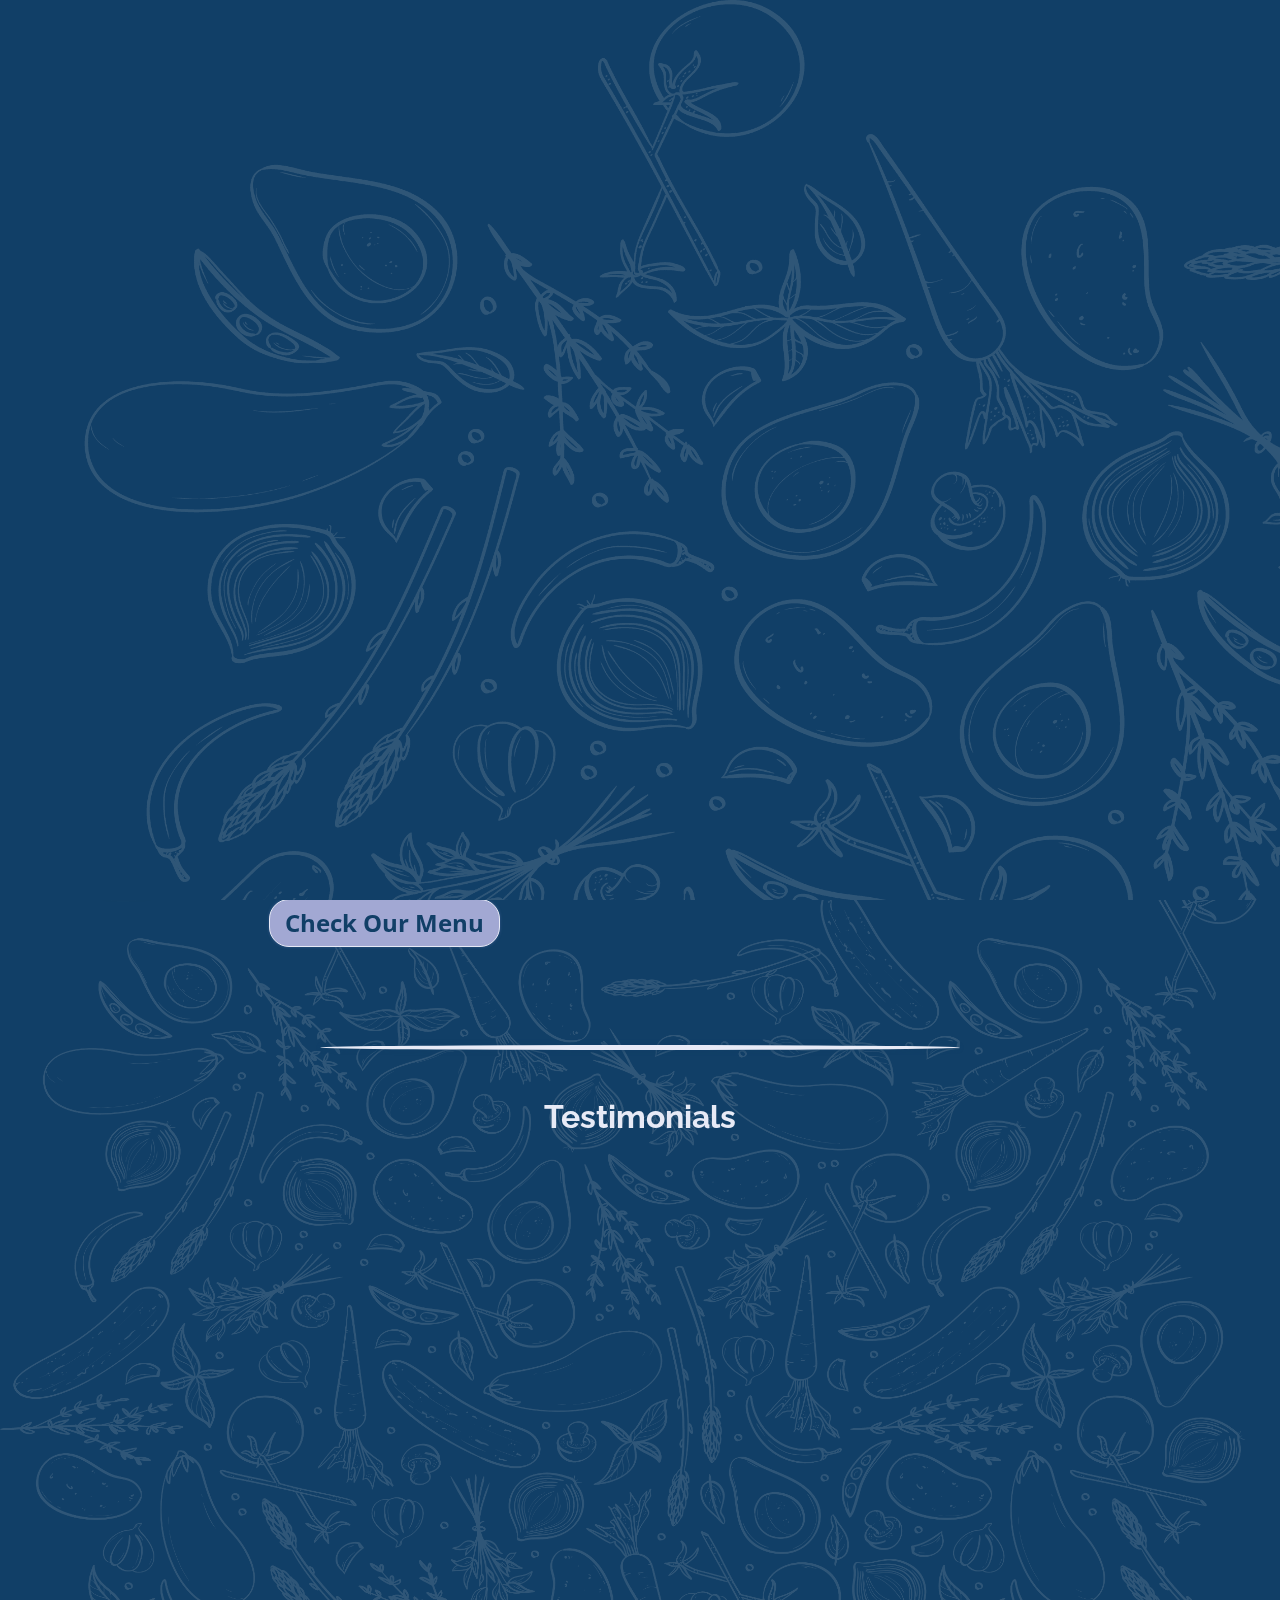
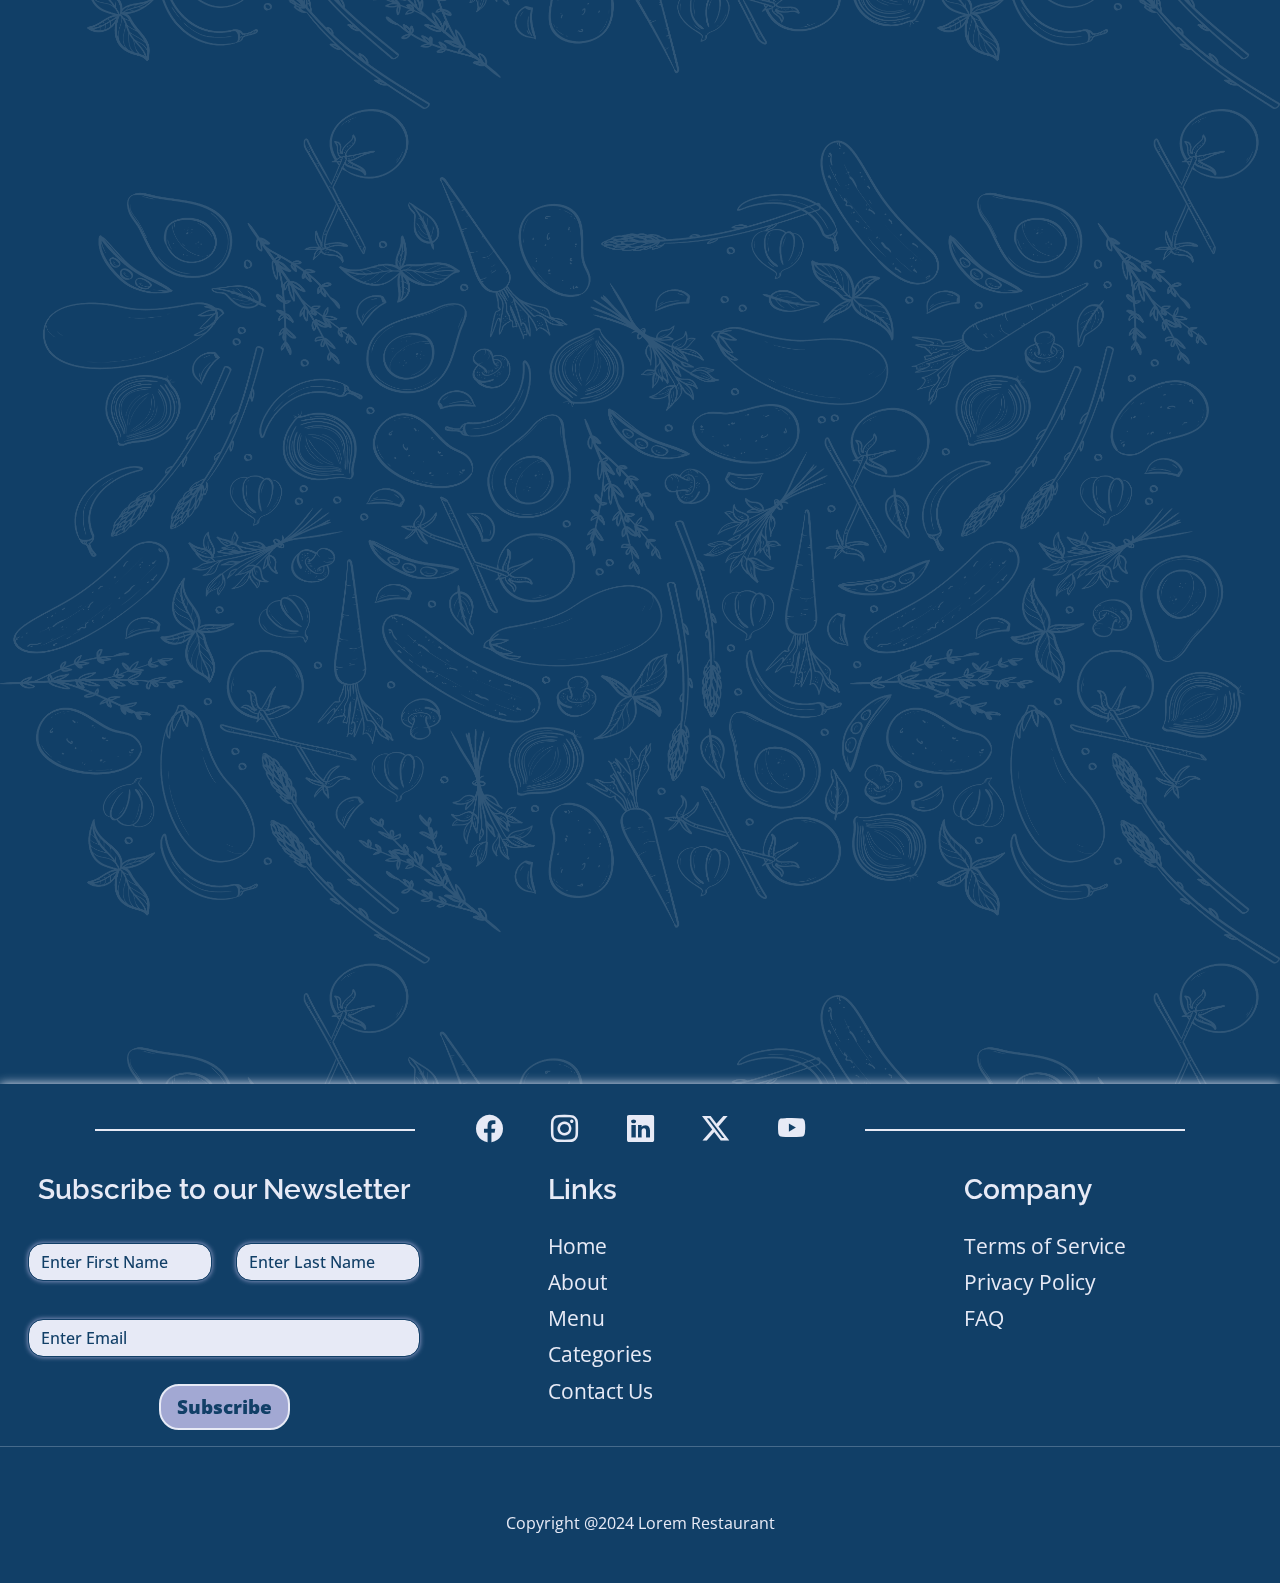
<file: index.html>
<!DOCTYPE html>
<html lang="en">
  <head>
    <meta charset="UTF-8" />
    <meta name="viewport" content="width=device-width, initial-scale=1.0" />
    <meta name="description" content="Explore our delicious menu and learn more about our restaurant's unique dining experience.">
    <link rel="icon" href="assets/img/restaurant_logo.png" type="image/x-icon">
    <title>Lorem Restaurant</title>
    <link rel="stylesheet" href="./assets/css/bootstrap.min.css" />
    <link rel="stylesheet" href="./assets/css/bootstrap-icons.min.css" />
    <link rel="stylesheet" href="./assets/css/styles.css" />
  </head>

</head>
<body class="homepage-body OpenSans-font" id="go-top">
  <div class="fullscreen-overlay" id="opening-animation">
    <svg id="logo" viewBox="0 0 500 100">
      <!-- L -->
      <path d="M10,10 L10,90 L50,90" />
      <!-- O -->
      <path d="M70,50 C70,25 90,10 110,10 C130,10 150,25 150,50 C150,75 130,90 110,90 C90,90 70,75 70,50 Z" />
      <!-- R -->
      <path d="M170,10 L170,90 M170,10 C195,10 220,25 220,45 C220,65 195,80 170,80 M220,80 L240,90" />
      <!-- E -->
      <path d="M260,10 L260,90 L300,90 M260,50 L290,50 M260,10 L300,10" />
      <!-- M -->
      <path d="M320,90 L320,10 L350,50 L380,10 L380,90" />
      <!-- Decorative flourish -->
      <path d="M400,80 Q410,70 420,80 T440,80" />
    </svg>
  </div>
    <header>
      <nav class="navbar navbar-expand-md fixed-top Raleway-font">
        <img src="assets/img/restaurant_logo.png" alt="" class="logo" />
        <div class="toggle-nav-mob">
          <i class="bi bi-list"></i>
        </div>
        <div class="container-fluid nav-mobile">
          <div class="offset-md-5 col-md-7 col-12">
            <ul class="navbar-nav justify-content-around">
              <li class="nav-item">
                <a class="nav-link" href="#go-top">HOME</a>
              </li>
              <li class="nav-item">
                <a class="nav-link" href="about.html">ABOUT</a>
              </li>
              <li class="nav-item">
                <div class="dropdown">
                  <a class="dropdown-toggle nav-link" data-bs-toggle="dropdown">
                    MENU <span class="bi-caret-down-fill"></span>
                  </a>
                  <ul class="dropdown-menu justify-content-center">
                    <li>
                      <a class="dropdown-item" href="menu-products.html">All Products</a>
                    </li>
                    <li>
                      <a class="dropdown-item" href="menu-categories.html">Categories</a>
                    </li>
                  </ul>
                </div>
              </li>
              <li class="nav-item">
                <a class="nav-link" href="contact.html">CONTACT</a>
              </li>
            </ul>
          </div>
          <button id="theme-toggle" class="d-block"></button>
        </div>
      </nav>
    </header>

    <div id="scene">
      <div data-depth="0.08" class="parallax-img-1">
        <img src="assets/img/tomato.png" alt="" />
      </div>
      <div data-depth="0.1" class="parallax-img-2">
        <img src="assets/img/kebab.png" alt="" />
      </div>
    </div>

    <div class="container-fluid">
      <div class="row home-row pb-3 pb-md-5">
        <div class="col-12 col-lg-6">
          <h1 class="main-section-header d-block text-center Raleway-font">
            Welcome to Lorem Restaurant.
          </h1>
          <p class="main-section-desc lead">
            Indulge in an unforgettable dining experience where elegance meets culinary artistry.
            Our sophisticated ambiance, paired with a meticulously curated menu, invites you to
            savor exquisite flavors and beautifully presented dishes. Each meal is crafted with the
            finest ingredients, ensuring a memorable journey for your palate. Join us for an evening
            of refinement and delight, where every detail is designed to elevate your dining
            experience.
          </p>
          <button class="check-menu mx-auto d-block my-4">
            <a href="menu-products.html">Check Our Menu</a>
          </button>
        </div>
        <div class="col-12 col-lg-6 banner-img-wp d-flex align-items-center">
          <img src="assets/img/koshary.jpg" alt="" class="banner-img d-block my-auto" />
        </div>
      </div>

      <div class="row">
        <h2 class="d-block text-center Raleway-font fw-bold my-5">Testimonials</h2>
        <div class="col-12 col-lg-6 col-xxl-4 testimonial-container">
          <div class="testimonial-card m-auto">
            <div class="testimonial-up p-1">
              <div>
                <img src="assets/img/testimonial2.jpg" alt="" />
              </div>
              <div class="my-auto">
                <i class="bi bi-star-fill"></i>
                <i class="bi bi-star-fill"></i>
                <i class="bi bi-star-fill"></i>
                <i class="bi bi-star-half"></i>
                <i class="bi bi-star"></i>
              </div>
            </div>
            <div class="testimonial-paragraph">
              <h3>John Doe</h3>
              <p>
                The food was good, but I felt the service could be more attentive. Overall, a
                pleasant experience, but there's room for improvement.
              </p>
            </div>
          </div>
        </div>
        <div class="col-12 col-lg-6 col-xxl-4 testimonial-container">
          <div class="testimonial-card m-auto">
            <div class="testimonial-up">
              <div>
                <img src="assets/img/testimonial3.jpg" alt="" />
              </div>
              <div class="my-auto">
                <i class="bi bi-star-fill"></i>
                <i class="bi bi-star-fill"></i>
                <i class="bi bi-star-fill"></i>
                <i class="bi bi-star-fill"></i>
                <i class="bi bi-star"></i>
              </div>
            </div>
            <div class="testimonial-paragraph">
              <h3>David Richards</h3>
              <p>
                I really enjoyed my meal! The flavors were vibrant, and the atmosphere was cozy.
                Just a bit more variety on the menu would make it perfect.
              </p>
            </div>
          </div>
        </div>
        <div class="col-12 col-lg-6 col-xxl-4 testimonial-container">
          <div class="testimonial-card m-auto">
            <div class="testimonial-up">
              <div>
                <img src="assets/img/testimonall.avif" alt="" />
              </div>
              <div class="my-auto">
                <i class="bi bi-star-fill"></i>
                <i class="bi bi-star-fill"></i>
                <i class="bi bi-star-fill"></i>
                <i class="bi bi-star-half"></i>
                <i class="bi bi-star"></i>
              </div>
            </div>
            <div class="testimonial-paragraph">
              <h3>Sarah Wilson</h3>
              <p>
                Enjoyed the meal overall, but a couple of dishes were underwhelming. With a bit more
                consistency, it could be fantastic!
              </p>
            </div>
          </div>
        </div>
        <div class="col-12 col-lg-6 col-xxl-4 testimonial-container">
          <div class="testimonial-card m-auto">
            <div class="testimonial-up">
              <div>
                <img src="assets/img/testimonialll.avif" alt="" />
              </div>
              <div class="my-auto">
                <i class="bi bi-star-fill"></i>
                <i class="bi bi-star-fill"></i>
                <i class="bi bi-star-fill"></i>
                <i class="bi bi-star-fill"></i>
                <i class="bi bi-star-fill"></i>
              </div>
            </div>
            <div class="testimonial-paragraph">
              <h3>Daniel Brown</h3>
              <p>
                An unforgettable dining experience! Everything from the food to the service was
                perfect. I can't recommend this place highly enough!
              </p>
            </div>
          </div>
        </div>
        <div class="col-12 col-lg-6 col-xxl-4 testimonial-container">
          <div class="testimonial-card m-auto">
            <div class="testimonial-up">
              <div>
                <img src="assets/img/testimonial6.jpg" alt="" />
              </div>
              <div class="my-auto">
                <i class="bi bi-star-fill"></i>
                <i class="bi bi-star-fill"></i>
                <i class="bi bi-star-fill"></i>
                <i class="bi bi-star-fill"></i>
                <i class="bi bi-star-half"></i>
              </div>
            </div>
            <div class="testimonial-paragraph">
              <h3>Emily Taylor</h3>
              <p>
                An exceptional meal! The attention to detail in each dish was impressive, and the
                staff made us feel right at home.
              </p>
            </div>
          </div>
        </div>
        <div class="col-12 col-lg-6 col-xxl-4 testimonial-container">
          <div class="testimonial-card m-auto">
            <div class="testimonial-up">
              <div>
                <img src="assets/img/testimonial7.jpg" alt="" />
              </div>
              <div class="my-auto">
                <i class="bi bi-star-fill"></i>
                <i class="bi bi-star-fill"></i>
                <i class="bi bi-star-fill"></i>
                <i class="bi bi-star-fill"></i>
                <i class="bi bi-star"></i>
              </div>
            </div>
            <div class="testimonial-paragraph">
              <h3>James Smith</h3>
              <p>
                Solid experience with delicious food. The staff was friendly, and the setting was
                cozy. I’d definitely come back for another meal!
              </p>
            </div>
          </div>
        </div>
      </div>
    </div>
    <footer>
      <div class="container-fluid">
        <div class="row p-3 p-xl-4">
          <div class="social-links">
            <i class="bi bi-facebook"></i>
            <i class="bi bi-instagram"></i>
            <i class="bi bi-linkedin"></i>
            <i class="bi bi-twitter-x"></i>
            <i class="bi bi-youtube"></i>
          </div>
        </div>
        <div class="row px-3">
          <div class="col-12 col-lg-6 col-xl-4">
            <h3 class="Raleway-font">Subscribe to our Newsletter</h3>
            <form class="footer-form">
              <div class="row">
                <div class="col-6 footer_first py-2">
                  <input
                    type="text"
                    class="form-control"
                    placeholder="Enter First Name"
                    name="first-name"
                    autocomplete="off"
                  />
                </div>
                <div class="col-6 footer_last py-2">
                  <input
                    type="text"
                    class="form-control"
                    placeholder="Enter Last Name"
                    name="last-name"
                    autocomplete="off"
                  />
                </div>
                <div class="col-12 footer_email my-3 py-2">
                  <input
                    type="text"
                    class="form-control"
                    placeholder="Enter Email"
                    name="email"
                    autocomplete="off"
                  />
                </div>
                <div class="col-12 d-flex justify-content-center align-items-center">
                  <button role="button" class="news_btn">Subscribe</button>
                </div>
              </div>
            </form>
          </div>
          <div class="offset-2 col-4 offset-lg-1 col-lg-2 offset-xl-1 col-xl-3 footer-sec">
            <h3 class="Raleway-font pb-3">Links</h3>
            <ul>
              <li><a href="#go-top">Home</a></li>
              <li><a href="about.html">About</a></li>
              <li><a href="menu-products.html">Menu</a></li>
              <li><a href="menu-categories.html">Categories</a></li>
              <li><a href="contact.html">Contact Us</a></li>
            </ul>
          </div>
          <div class="offset-1 col-5 offset-lg-1 col-lg-2 offset-xl-1 col-xl-3 footer-sec">
            <h3 class="Raleway-font pb-3">Company</h3>
            <ul>
              <li><a href="">Terms of Service</a></li>
              <li><a href="">Privacy Policy</a></li>
              <li><a href="">FAQ</a></li>
            </ul>
          </div>
        </div>
      </div>
      <hr />
      <div class="container-fluid text-center py-3 py-lg-5">Copyright @2024 Lorem Restaurant</div>
    </footer>

    <script src="assets/js/bootstrap.bundle.min.js"></script>
    <script src="assets/js/gsap.min.js"></script>
    <script src="assets/js/ScrollTrigger.min.js"></script>
    <script src="assets/js/parallax.min.js"></script>
    <script src="assets/js/script.js"></script>
    <script>
      /* Parallax Animation */
      var scene = document.getElementById('scene');
      var parallaxInstance = new Parallax(scene);
      const observer = new IntersectionObserver(entries => {
        entries.forEach(entry => {
          if (entry.isIntersecting) {
            parallaxInstance.enable();
          } else {
            parallaxInstance.disable();
          }
        });
      });
      observer.observe(scene);

      /* Scrolling Animation */
      gsap.registerPlugin(ScrollTrigger);
      const cards = document.querySelectorAll('.testimonial-container');
      cards.forEach(card => {
        gsap.fromTo(
          card,
          { opacity: 0, y: 50 },
          {
            opacity: 1,
            y: 0,
            scrollTrigger: {
              trigger: card,
              start: 'top 90%',
              toggleActions: 'play none none none',
            },
          }
        );
      });

      /* Opening Animation */
       document.addEventListener('DOMContentLoaded', (event) => {
        const paths = document.querySelectorAll('#logo path');
        const overlay = document.getElementById('opening-animation');
        
        paths.forEach((path, index) => {
          const length = path.getTotalLength();
          path.style.strokeDasharray = length;
          path.style.strokeDashoffset = length;
          
          path.style.animation = `drawPath 2s ease forwards ${index * 0.3}s`;
        });

        // Hide overlay after animation
        setTimeout(() => {
          overlay.style.opacity = '0';
          overlay.style.transition = 'opacity 1s ease';
          setTimeout(() => {
            overlay.style.display = 'none';
          }, 1000);
        }, 3500); // Adjusted timing for "Lorem"
      }); 

     

 


    </script>
  </body>
</html>
</file>
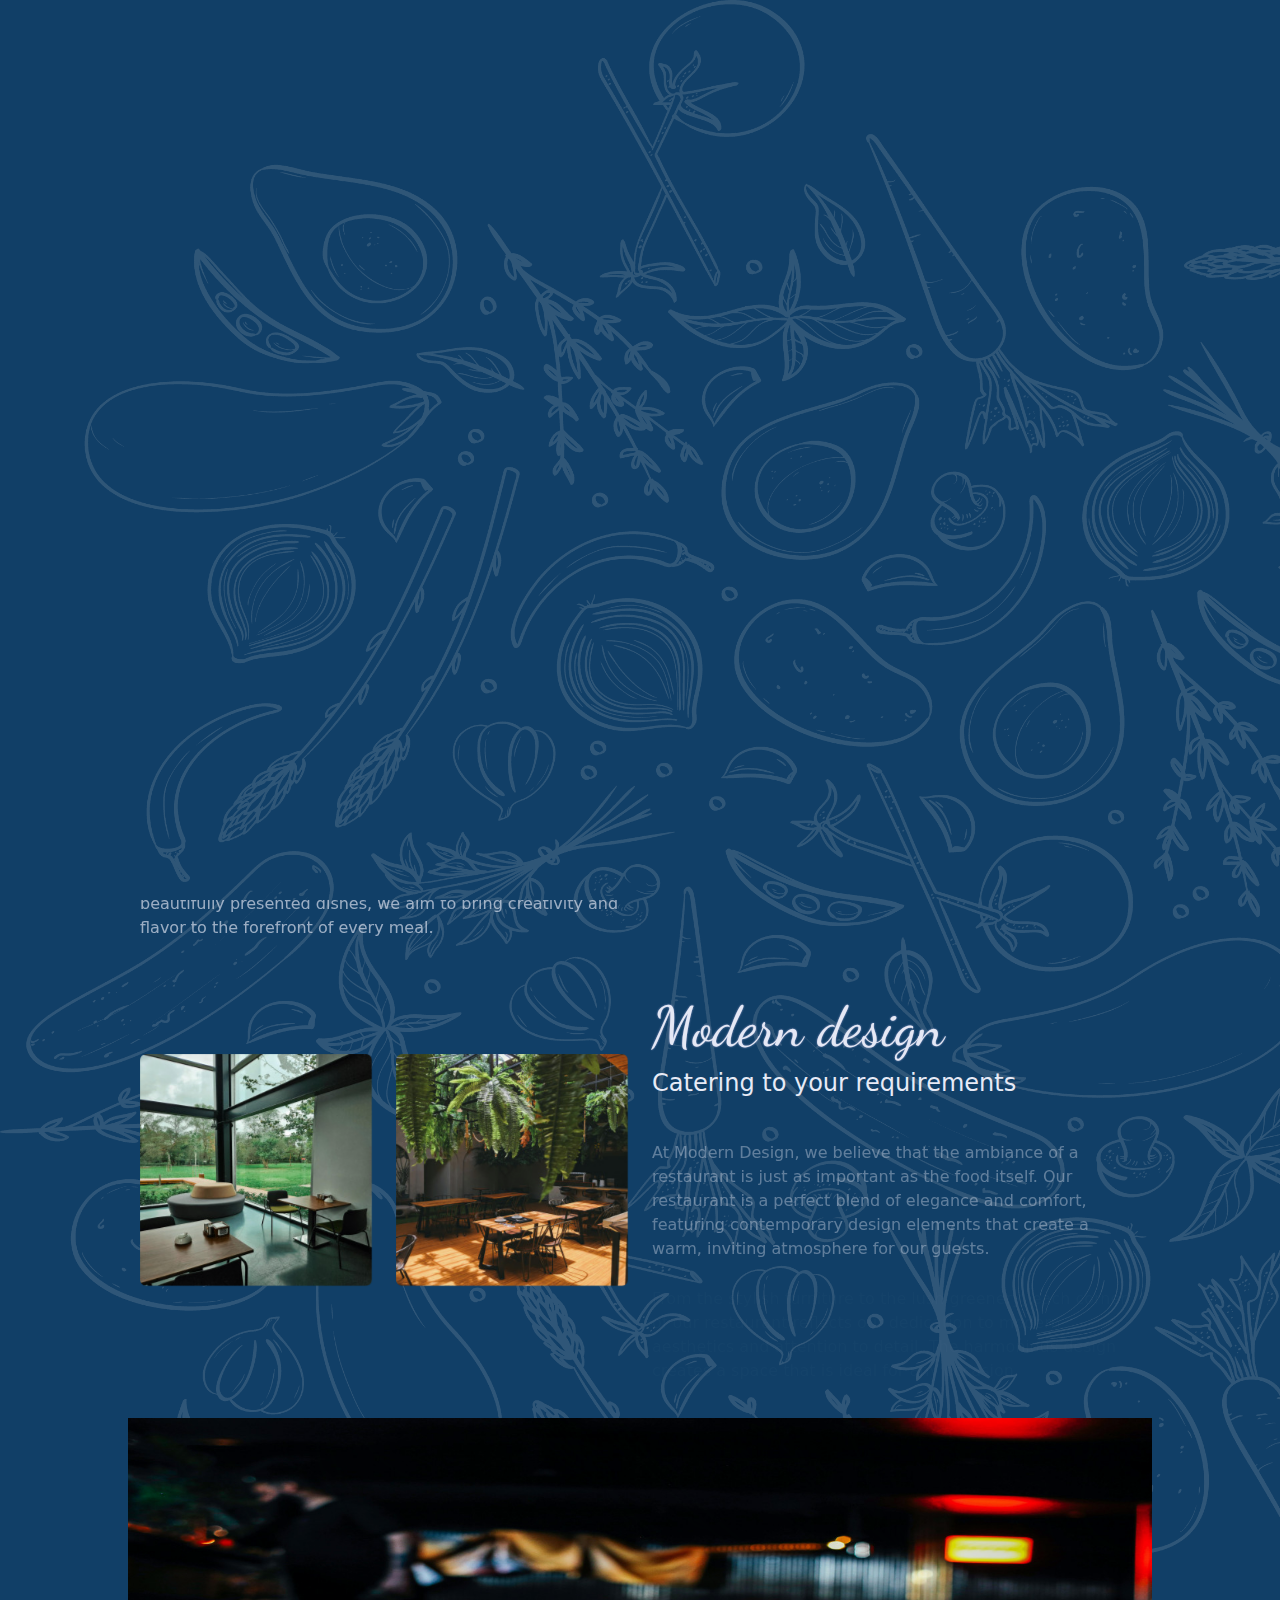
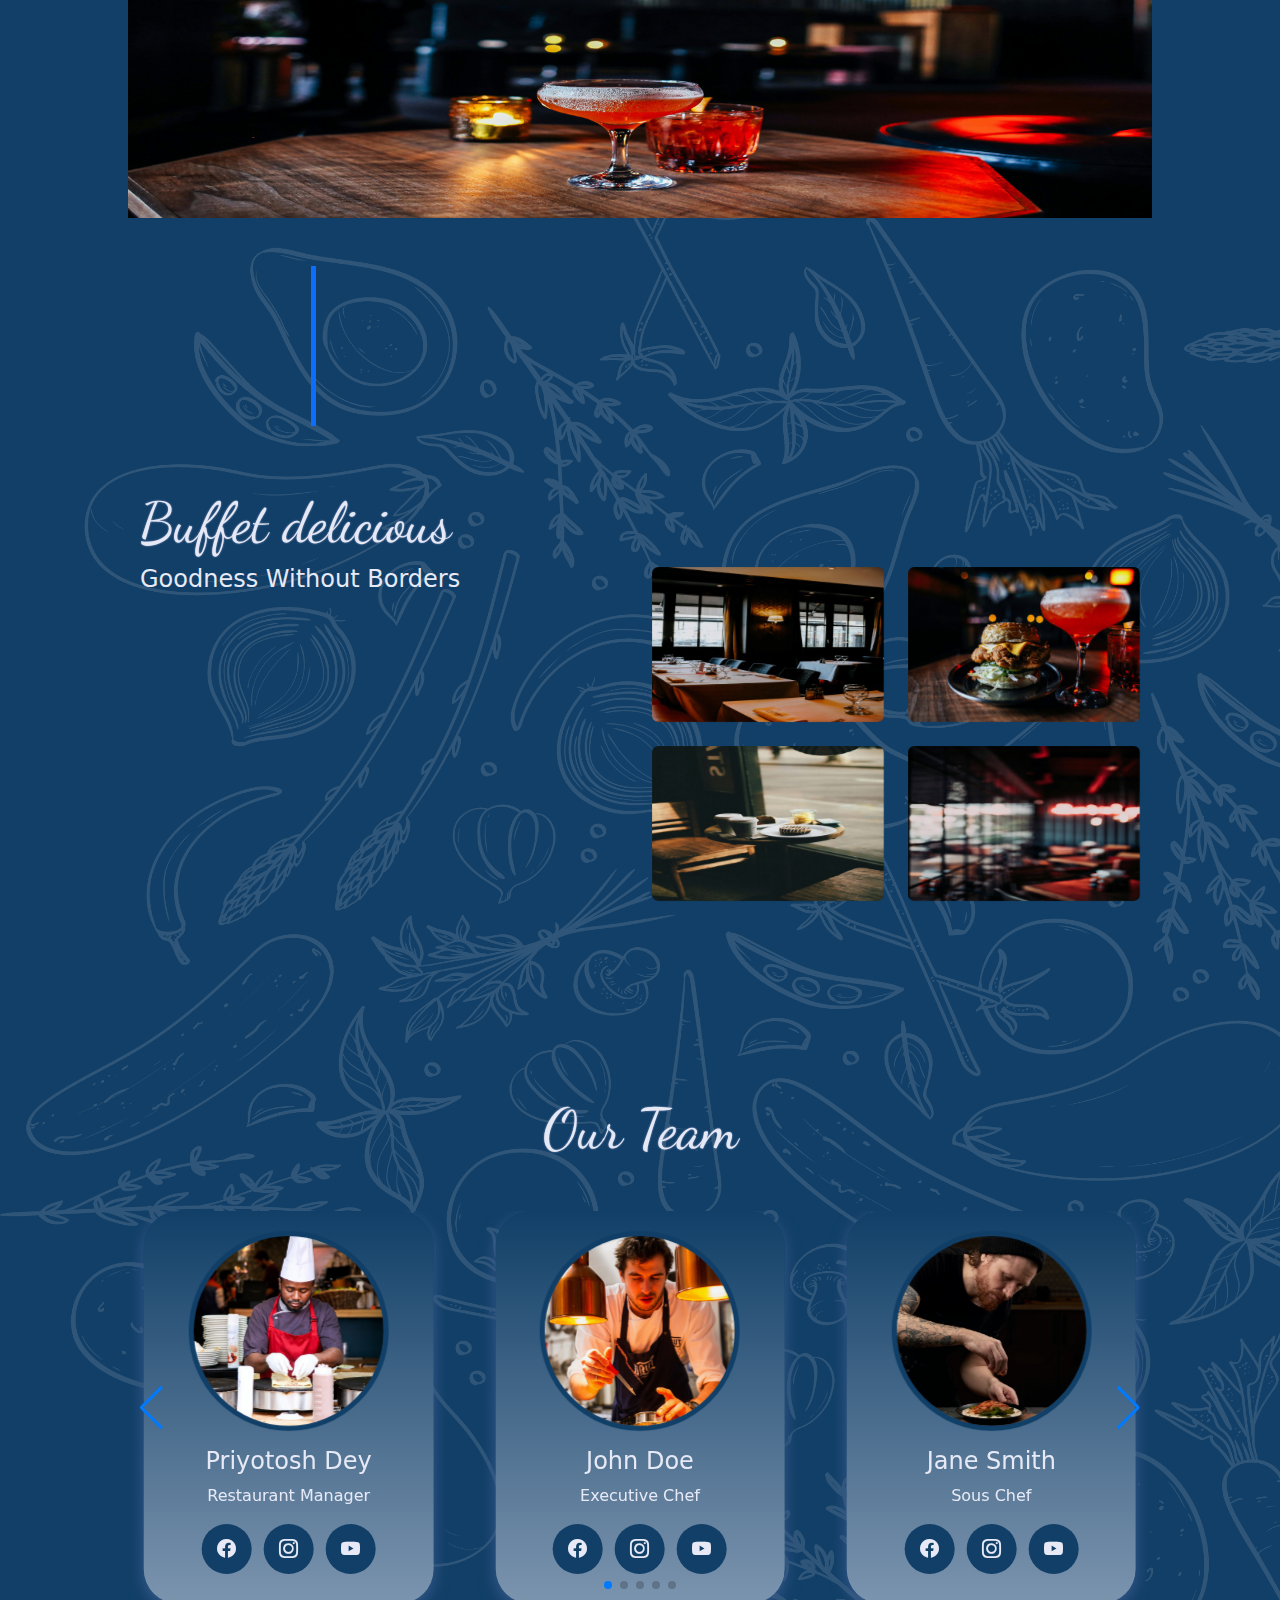
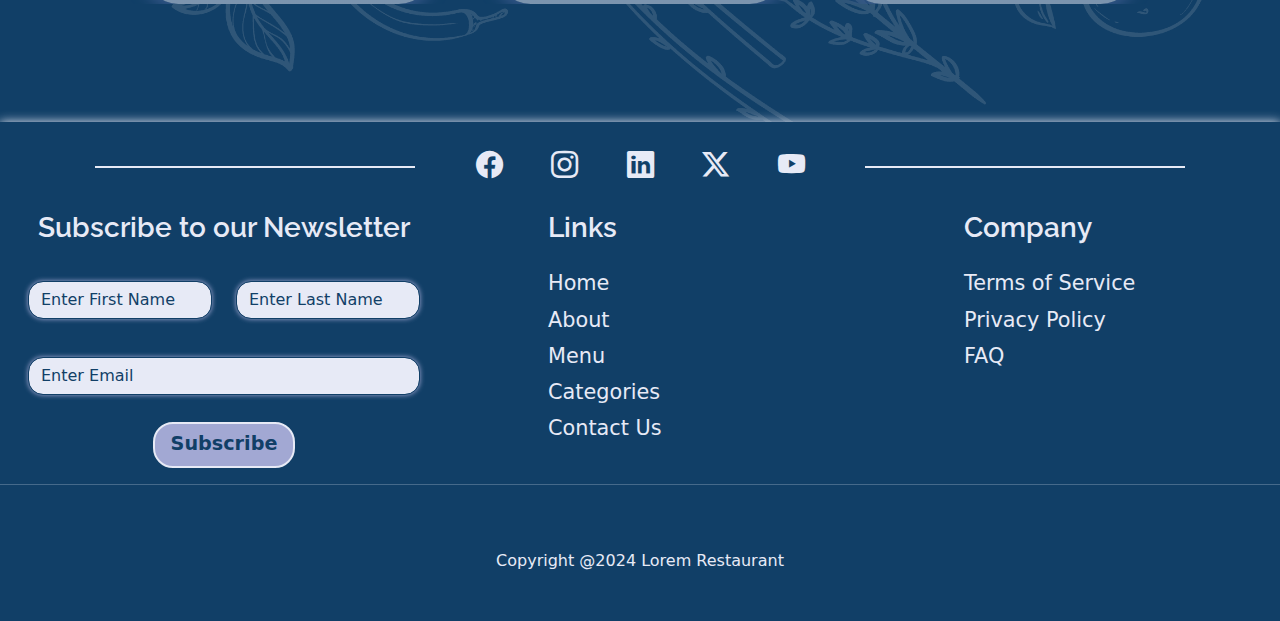
<file: about.html>
<!DOCTYPE html>
<html lang="en">
  <head>
    <meta charset="UTF-8" />
    <meta name="viewport" content="width=device-width, initial-scale=1.0" />
    <meta name="description" content="Learn about our restaurant's story, our mission to provide quality food, and the passionate team dedicated to serving you.">
    <link rel="icon" href="assets/img/restaurant_logo.png" type="image/x-icon">
    <title>About</title>
    <link rel="stylesheet" href="./assets/css/bootstrap.min.css" />
    <link rel="stylesheet" href="./assets/css/bootstrap-icons.min.css" />
    <link rel="stylesheet" href="./assets/css/styles.css" />
    <link rel="stylesheet" href="assets/css/swiper-bundle.min.css"/>
    <style>
      @import url('https://fonts.googleapis.com/css2?family=Dancing+Script:wght@400..700&display=swap');
    </style>
  </head>

  <body class="about-body" id="go-top">
    <div class="fullscreen-overlay" id="opening-animation">
      <svg id="logo" viewBox="0 0 500 100">
        <!-- L -->
        <path d="M10,10 L10,90 L50,90" />
        <!-- O -->
        <path d="M70,50 C70,25 90,10 110,10 C130,10 150,25 150,50 C150,75 130,90 110,90 C90,90 70,75 70,50 Z" />
        <!-- R -->
        <path d="M170,10 L170,90 M170,10 C195,10 220,25 220,45 C220,65 195,80 170,80 M220,80 L240,90" />
        <!-- E -->
        <path d="M260,10 L260,90 L300,90 M260,50 L290,50 M260,10 L300,10" />
        <!-- M -->
        <path d="M320,90 L320,10 L350,50 L380,10 L380,90" />
        <!-- Decorative flourish -->
        <path d="M400,80 Q410,70 420,80 T440,80" />
      </svg>
    </div>
    <header>
      <nav class="navbar navbar-expand-md fixed-top Raleway-font">
        <img src="./assets/img/restaurant_logo.png" alt="" class="logo" />
        <div class="toggle-nav-mob">
          <i class="bi bi-list"></i>
        </div>
        <div class="container-fluid nav-mobile">
          <div class="offset-md-5 col-md-7 col-12">
            <ul class="navbar-nav justify-content-around">
              <li class="nav-item">
                <a class="nav-link" href="index.html">HOME</a>
              </li>
              <li class="nav-item">
                <a class="nav-link" href="#go-top">ABOUT</a>
              </li>
              <li class="nav-item">
                <div class="dropdown">
                  <a class="dropdown-toggle nav-link" data-bs-toggle="dropdown">
                    MENU <span class="bi-caret-down-fill"></span>
                  </a>
                  <ul class="dropdown-menu justify-content-center">
                    <li>
                      <a class="dropdown-item" href="menu-products.html">All Products</a>
                    </li>
                    <li>
                      <a class="dropdown-item" href="menu-categories.html">Categories</a>
                    </li>
                  </ul>
                </div>
              </li>
              <li class="nav-item">
                <a class="nav-link" href="contact.html">CONTACT</a>
              </li>
            </ul>
          </div>
          <button id="theme-toggle" class="d-block"></button>
        </div>
      </nav>
    </header>

    <header class="about-section">
      <div class="about-overlay">
        <h1 class="text-white display-4 script-font">About Us</h1>
      </div>
    </header>
    <main class="container my-5">
      <section class="row align-items-center mb-5">
        <div class="col-md-6">
          <h2 class="script-font section-title display-4">
            Lorem Delicious Food
          </h2>
          <h3 class="h4 mb-4">Catering to your requirements</h3>
          <p class="section1-paragraph">
            At Lorem Delicious Food, we pride ourselves on offering more than just meals; we provide an exceptional dining experience tailored to your needs. Our team is dedicated to serving high-quality dishes that cater to both flavor and presentation, ensuring that every event or occasion is unforgettable. Whether you're planning a formal event or a casual gathering.
          </p>
          <p class="section1-paragraph">
            We carefully curate each menu to suit your taste and preferences, blending our culinary expertise with a modern approach to dining. From the freshest ingredients to beautifully presented dishes, we aim to bring creativity and flavor to the forefront of every meal.
          </p>

        </div>
        <div class="col-md-6">
          <img
            src="assets/img/about-restaurant2.jpg"
            alt="Seaside restaurant terrace at sunset"
            class="img-fluid rounded"
          />
        </div>
      </section>

      <section class="row align-items-center">
        <div class="col-md-6 order-md-2">
          <h2 class="script-font section-title display-4">Modern design</h2>
          <h3 class="h4 mb-4">Catering to your requirements</h3>
          <p class="section2-paragraph">
            At Modern Design, we believe that the ambiance of a restaurant is just as important as the food itself. Our restaurant is a perfect blend of elegance and comfort, featuring contemporary design elements that create a warm, inviting atmosphere for our guests.
          </p>
          <p class="section2-paragraph">
            From the stylish furniture to the lush greenery, each corner of our restaurant reflects our dedication to modern aesthetics and attention to detail. The harmonious design creates a space that is ideal for any occasion.
          </p>
        </div>
        <div class="col-md-6 order-md-1">
          <div class="row">
            <div class="col-6 mb-4">
              <img
                src="assets/img/about-restaurant3.jpg"
                alt="Modern restaurant interior"
                class="img-fluid rounded"
              />
            </div>
            <div class="col-6 mb-4">
              <img
                src="assets/img/about-restaurant4.jpg"
                alt="Stylish dining area"
                class="img-fluid rounded"
              />
            </div>
          </div>
        </div>
      </section>
    </main>

    <section class="cocktail-section position-relative mb-5">
      <img
        src="assets/img/about-restaurant5.jpg"
        alt="Cocktail with blueberries and lime"
        class="img-fluid w-100"
      />
      <div
        class="position-absolute top-50 start-50 translate-middle text-center text-white"
      >
        <h2 class="script-font text-primary">Area with Cocktails</h2>
        <h3 class="text-white display-4 script-font">Create Your Aperitif</h3>
      </div>
    </section>

    <section class="container mb-5">
      <div class="row">
        <div class="col-md-8 mx-auto">
          <div class="border-start border-primary border-5 ps-4">
            <p class="section3-paragraph">
              The delightful bar area near the entrance, is the right place if
              you really want an aperitif, appetizing or a drink outside by the
              municipality designed by professional bartenders
            </p>
            <p class="section3-paragraph">
              The counter view, which is dedicated to the specialties that we
              serve to the table, has been designed to show you the preparation
              of the dishes that you can select from among those available.
            </p>
          </div>
        </div>
      </div>
    </section>

    <section class="container mb-5">
      <div class="row align-items-center">
        <div class="col-md-6">
          <h2 class="script-font section-title display-4">Buffet delicious</h2>
          <h3 class="h4 mb-4">Goodness Without Borders</h3>
          <p class="section4-paragraph">
            At Buffet Delicious, we offer an extraordinary culinary experience that goes beyond borders, bringing together a variety of international flavors under one roof. Our buffet is crafted to cater to all tastes, providing an exciting selection of dishes that highlight the best from global cuisines.
          </p>
          <p class="section4-paragraph">
            We take pride in the quality of our ingredients, ensuring that every dish is prepared fresh and with care. From vibrant salads, fresh seafood, and gourmet appetizers to sizzling grills and hearty main courses, every plate is made to perfection
          </p>
          <p class="section4-paragraph">
            Whether you're joining us for a casual meal, a family gathering, or a special occasion, Buffet Delicious offers something for everyonet
          </p>
        </div>
        <div class="col-md-6">
          <div class="row">
            <div class="col-6 mb-4">
              <img
                src="assets/img/about-restaurant6.jpg"
                alt="Restaurant interior 1"
                class="img-fluid rounded"
              />
            </div>
            <div class="col-6 mb-4">
              <img
                src="assets/img/about-restaurant7.jpg"
                alt="Restaurant interior 2"
                class="img-fluid rounded"
              />
            </div>
            <div class="col-6">
              <img
                src="assets/img/about-restaurant8.jpg"
                alt="Restaurant interior 3"
                class="img-fluid rounded"
              />
            </div>
            <div class="col-6">
              <img
                src="assets/img/about-restaurant9.jpg"
                alt="Restaurant interior 4"
                class="img-fluid rounded"
              />
            </div>
          </div>
        </div>
      </div>
    </section>


    <section class="our-team-section my-5">
      <h2 class="script-font section-title display-4 text-center mb-5">Our Team</h2>

      <div class="swiper">
        <div class="swiper-wrapper">
          <div class="swiper-slide" data-id="1">
            <div class="team-member">
             <img src="assets/img/c1.jpg" alt="Team Member 1" class="img-fluid rounded-circle mb-3">
              <h3 class="h4">John Doe</h3>
              <p class="text">Executive Chef</p>
              <div class="social-icon">
                <ul>
                    <li>
                        <a href="#"><i class="bi bi-facebook"></i></a>
                    </li>
                    <li>
                        <a href="#">
                            <i class="bi bi-instagram"></i>
                        </a>
                    </li>
                    <li>
                        <a href="#">
                            <i class="bi bi-youtube"></i>
                        </a>
                    </li>
                </ul>
            </div>
            </div>
          </div>
          <div class="swiper-slide" data-id="2">
            <div class="team-member">
              <img src="assets/img/c2.jpg" alt="Team Member 2" class="img-fluid rounded-circle mb-3">
              <h3 class="h4">Jane Smith</h3>
              <p class="text">Sous Chef</p>
              <div class="social-icon">
                <ul>
                    <li>
                        <a href="#"><i class="bi bi-facebook"></i></a>
                    </li>
                    <li>
                        <a href="#">
                            <i class="bi bi-instagram"></i>
                        </a>
                    </li>
                    <li>
                        <a href="#">
                            <i class="bi bi-youtube"></i>
                        </a>
                    </li>
                </ul>
            </div>
            </div>
          </div>
          <div class="swiper-slide" data-id="3">
            <div class="team-member">
              <img src="assets/img/c3.jpg" alt="Team Member 3" class="img-fluid rounded-circle mb-3">
              <h3 class="h4">Mike Johnson</h3>
              <p class="text">Pastry Chef</p>
              <div class="social-icon">
                <ul>
                    <li>
                        <a href="#"><i class="bi bi-facebook"></i></a>
                    </li>
                    <li>
                        <a href="#">
                            <i class="bi bi-instagram"></i>
                        </a>
                    </li>
                    <li>
                        <a href="#">
                            <i class="bi bi-youtube"></i>
                        </a>
                    </li>
                </ul>
            </div>

            </div>
          </div>
          <div class="swiper-slide" data-id="4">
            <div class="team-member">
              <img src="assets/img/c4.jpg" alt="Team Member 4" class="img-fluid rounded-circle mb-3">
              <h3 class="h4">Emily Brown</h3>
              <p class="text">Restaurant Manager</p>
              <div class="social-icon">
                <ul>
                    <li>
                        <a href="#"><i class="bi bi-facebook"></i></a>
                    </li>
                    <li>
                        <a href="#">
                            <i class="bi bi-instagram"></i>
                        </a>
                    </li>
                    <li>
                        <a href="#">
                            <i class="bi bi-youtube"></i>
                        </a>
                    </li>
                </ul>
            </div>
            </div>
          </div> 
          <div class="swiper-slide" data-id="5">
            <div class="team-member">
              <img src="assets/img/c5.jpg" alt="Team Member 5" class="img-fluid rounded-circle mb-3">
              <h3 class="h4">Priyotosh Dey</h3>
              <p class="text">Restaurant Manager</p>
              <div class="social-icon">
                <ul>
                    <li>
                        <a href="#"><i class="bi bi-facebook"></i></a>
                    </li>
                    <li>
                        <a href="#">
                            <i class="bi bi-instagram"></i>
                        </a>
                    </li>
                    <li>
                        <a href="#">
                            <i class="bi bi-youtube"></i>
                        </a>
                    </li>
                </ul>
            </div>
            </div>
          </div> 
        </div>
        <div class="swiper-pagination"></div>
        <div class="swiper-button-next"></div>
        <div class="swiper-button-prev"></div>
      </div>
    </section>   
  
    <footer>
      <div class="container-fluid">
        <div class="row p-3 p-xl-4">
          <div class="social-links">
            <i class="bi bi-facebook"></i>
            <i class="bi bi-instagram"></i>
            <i class="bi bi-linkedin"></i>
            <i class="bi bi-twitter-x"></i>
            <i class="bi bi-youtube"></i>
          </div>
        </div>
        <div class="row px-3">
          <div class="col-12 col-lg-6 col-xl-4">
            <h3 class="Raleway-font">Subscribe to our Newsletter</h3>
            <form class="footer-form">
              <div class="row">
                <div class="col-6 footer_first py-2">
                  <input
                    type="text"
                    class="form-control"
                    placeholder="Enter First Name"
                    name="first-name"
                    autocomplete="off"
                  />
                </div>
                <div class="col-6 footer_last py-2">
                  <input
                    type="text"
                    class="form-control"
                    placeholder="Enter Last Name"
                    name="last-name"
                    autocomplete="off"
                  />
                </div>
                <div class="col-12 footer_email my-3 py-2">
                  <input
                    type="text"
                    class="form-control"
                    placeholder="Enter Email"
                    name="email"
                    autocomplete="off"
                  />
                </div>
                <div class="col-12 d-flex justify-content-center align-items-center">
                  <button role="button" class="news_btn">Subscribe</button>
                </div>
              </div>
            </form>
          </div>
          <div class="offset-2 col-4 offset-lg-1 col-lg-2 offset-xl-1 col-xl-3 footer-sec">
            <h3 class="Raleway-font pb-3">Links</h3>
            <ul>
              <li><a href="index.html">Home</a></li>
              <li><a href="#go-top">About</a></li>
              <li><a href="menu-products.html">Menu</a></li>
              <li><a href="menu-categories.html">Categories</a></li>
              <li><a href="contact.html">Contact Us</a></li>
            </ul>
          </div>
          <div class="offset-2 col-4 offset-lg-1 col-lg-2 offset-xl-1 col-xl-3 footer-sec">
            <h3 class="Raleway-font pb-3">Company</h3>
            <ul>
              <li><a href="">Terms of Service</a></li>
              <li><a href="">Privacy Policy</a></li>
              <li><a href="">FAQ</a></li>
            </ul>
          </div>
        </div>
      </div>
      <hr />
      <div class="container-fluid text-center py-3 py-lg-5">Copyright @2024 Lorem Restaurant</div>
    </footer>

 


  
    <script src="assets/js/bootstrap.bundle.min.js"></script>
    <script src="assets/js/gsap.min.js"></script>
    <script src="assets/js/ScrollTrigger.min.js"></script>
    <script src="assets/js/parallax.min.js"></script>
    <script src="assets/js/script.js"></script>
    <script src="assets/js/swiper-bundle.min.js"></script>

 

    <script>

      //  about-js

      // تحريك الأقسام الرئيسية عند التمرير
      gsap.registerPlugin(ScrollTrigger);

      // تحريك العناوين
      gsap.from(".section-title", {
        scrollTrigger: {
          trigger: ".section-title",
          start: "top 80%",
          toggleActions: "play none none none",
        },
        opacity: 0,
        y: 50,
        duration: 1,
      });

      // تحريك الفقرات
      gsap.from(".section1-paragraph, .section2-paragraph, .section3-paragraph, .section4-paragraph", {
        scrollTrigger: {
          trigger:".section1-paragraph, .section2-paragraph, .section3-paragraph, .section4-paragraph",
          start: "top 90%",
          toggleActions: "play none none none",
        },
        opacity: 0,
        y: 30,
        duration: 1.5,
        stagger: 0.3, // تفعيل الفقرات بالتتابع
      });

      // تحريك الصور
      gsap.from(".img-fluid", {
        scrollTrigger: {
          trigger: ".img-fluid",
          start: "top 75%",
          toggleActions: "play none none none",
        },
        opacity: 0,
        scale: 0.9,
        duration: 1,
      });

      // تحريك النصوص في قسم الكوكتيلات
      gsap.from(".cocktail-section h2, .cocktail-section h3", {
        scrollTrigger: {
          trigger: ".cocktail-section",
          start: "top 75%",
          toggleActions: "play none none none",
        },
        opacity: 0,
        y: 50,
        duration: 1,
        stagger: 0.2,
      });


// our team swiper
  var swiper = new Swiper(".swiper", {
        slidesPerView: 3,
        spaceBetween: 30,
         centeredSlides:true,
        loop: true,
        autoplay: {
            delay: 3000,
            disableOnInteraction: false,
        },
        speed: 2000,

        navigation: {
            nextEl: ".swiper-button-next",
            prevEl: ".swiper-button-prev",
           
        },
        pagination: {
            el: ".swiper-pagination",
            clickable: true,
            
        },

        breakpoints: {
          0: {
                slidesPerView: 1.2,
            },
            480: {
                slidesPerView: 1.5,
            }, 
    
            768: {
                slidesPerView: 2,
            },
            992: {
                slidesPerView: 3,
            },
            1200: {
                slidesPerView: 3,
            },
   },

    }); 

       /* Opening Animation */
       document.addEventListener('DOMContentLoaded', (event) => {
        const paths = document.querySelectorAll('#logo path');
        const overlay = document.getElementById('opening-animation');
        
        paths.forEach((path, index) => {
          const length = path.getTotalLength();
          path.style.strokeDasharray = length;
          path.style.strokeDashoffset = length;
          
          path.style.animation = `drawPath 2s ease forwards ${index * 0.3}s`;
        });

        // Hide overlay after animation
        setTimeout(() => {
          overlay.style.opacity = '0';
          overlay.style.transition = 'opacity 1s ease';
          setTimeout(() => {
            overlay.style.display = 'none';
          }, 1000);
        }, 3500); // Adjusted timing for "Lorem"
      }); 


    </script>
  </body>
</html>
</file>
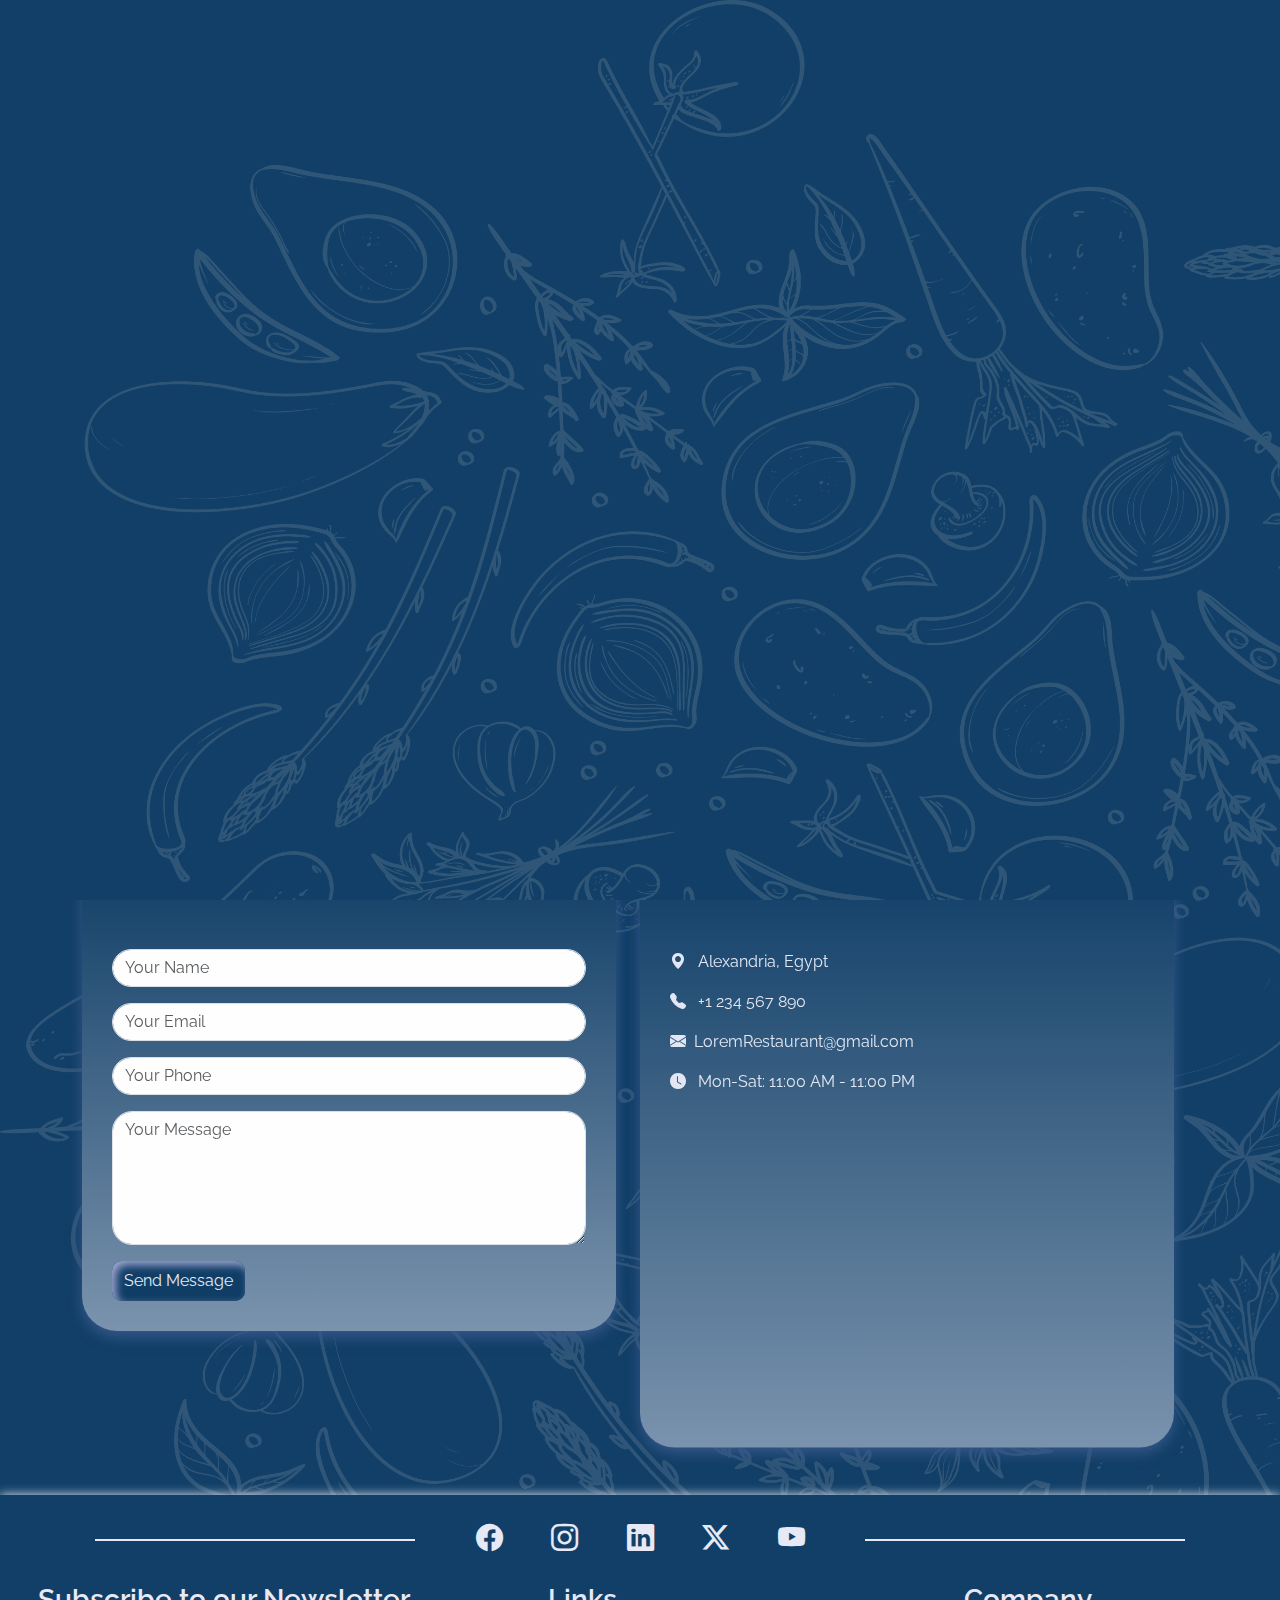
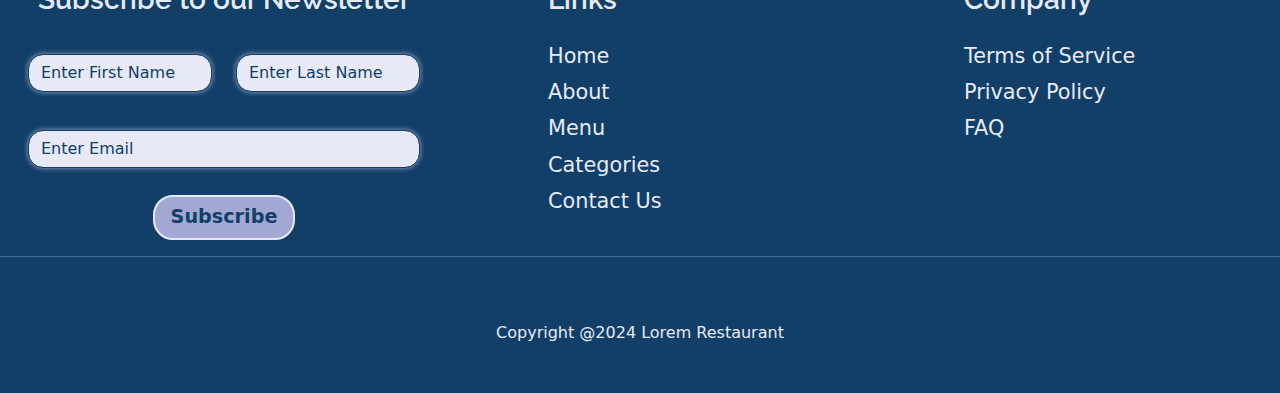
<file: contact.html>
<!DOCTYPE html>
<html lang="en">
  <head>
    <meta charset="UTF-8" />
    <meta name="viewport" content="width=device-width, initial-scale=1.0" />
    <meta name="description" content="Get in touch with us for inquiries, feedback, or suggestions. We are here to assist you and enhance your dining experience.">
    <link rel="icon" href="assets/img/restaurant_logo.png" type="image/x-icon">
    <title>Contact Us</title>
    <link rel="stylesheet" href="./assets/css/bootstrap.min.css" />
    <link rel="stylesheet" href="./assets/css/bootstrap-icons.min.css" />
    <link rel="stylesheet" href="./assets/css/styles.css" />
    <style>
      footer {
        left: 0 !important;
        width: 100vw;
      }
      .contact-body {
        margin: 0;
        overflow-x: hidden !important;
        background-color: var(--first_color);
        color: var(--fourth_color);
        padding-top: 107px;
        background-image: url(assets/img/menu-bg.png);
      }

      .contact-section {
        background-size: cover;
        background-position: center;
        height: 500px;
        position: relative;
        font-family: 'RalewayVariable';
        box-shadow: var(--second_color) 0px 5px 15px;
        background-image: url(assets/img/ContactHero.jpg) !important;
      }

      .contact-overlay {
        background-color: transparent;
        position: absolute;
        top: 0;
        left: 0;
        right: 0;
        bottom: 0;
        display: flex;
        align-items: center;
        justify-content: center;
      }
      .contact-overlay h1 {
        color: white;
        font-weight: bold;
      }
      .contact-form {
        background-color: var(--first_color);
        padding: 30px;
        box-shadow: var(--second_color) 0px 5px 15px;
        background-image: linear-gradient(var(--first_color), var(--fourth_color) 200%);
        border-radius: 35px;
        font-family: 'RalewayVariable';
      }

      .contact-info {
        background-color: var(--first_color);
        padding: 30px;
        box-shadow: var(--second_color) 0px 5px 15px;
        background-image: linear-gradient(var(--first_color), var(--fourth_color) 200%);
        border-radius: 35px;
        font-family: 'RalewayVariable';
      }

      .map-container {
        height: 300px;
        border-radius: 10px;
        overflow: hidden;
        font-family: 'RalewayVariable';
      }

      .text-center {
        padding: 100px 0;
      }

      .form-control {
        border-radius: 20px;
      }

      .btn-primary {
        background: var(--first_color);
        color: var(--fourth_color);
      }

      .btn-primary:hover {
        background: var(--third_color);
      }

      .h1 {
        padding-top: 50px;
        padding-bottom: 100px;
        display: flex;
        align-items: center;
        justify-content: center;
      }
      /* تنسيقات نافذة التنبيه */
      #customAlert {
        display: none;
        position: fixed;
        top: 50%;
        left: 50%;
        transform: translate(-50%, -50%);
        background-image: linear-gradient(#1c7b98, #6695a8);
        background-color: var(--first_color);
        color: var(--fourth_color);
        padding: 20px;
        box-shadow: var(--second_color) 0px 5px 15px;
        border-radius: 8px;
        z-index: 1000;
        text-align: center;
      }

      #customAlert p {
        margin: 0;
        padding-bottom: 10px;
        color: white;
      }

      #closeAlert {
        background-color: #4caf50;
        color: white;
        padding: 10px 20px;
        border: none;
        border-radius: 4px;
        cursor: pointer;
        font-size: 16px;
      }

      #closeAlert:hover {
        background-color: #45a049;
      }
    </style>
  </head>
  <body class="contact-body" id="go-top">
    <div class="fullscreen-overlay" id="opening-animation">
      <svg id="logo" viewBox="0 0 500 100">
        <!-- L -->
        <path d="M10,10 L10,90 L50,90" />
        <!-- O -->
        <path d="M70,50 C70,25 90,10 110,10 C130,10 150,25 150,50 C150,75 130,90 110,90 C90,90 70,75 70,50 Z" />
        <!-- R -->
        <path d="M170,10 L170,90 M170,10 C195,10 220,25 220,45 C220,65 195,80 170,80 M220,80 L240,90" />
        <!-- E -->
        <path d="M260,10 L260,90 L300,90 M260,50 L290,50 M260,10 L300,10" />
        <!-- M -->
        <path d="M320,90 L320,10 L350,50 L380,10 L380,90" />
        <!-- Decorative flourish -->
        <path d="M400,80 Q410,70 420,80 T440,80" />
      </svg>
    </div>
    <header>
      <nav class="navbar navbar-expand-md fixed-top">
        <img src="assets/img/restaurant_logo.png" alt="" width="120px" class="logo" />
        <div class="toggle-nav-mob">
          <i class="bi bi-list"></i>
        </div>
        <div class="container-fluid nav-mobile">
          <div class="offset-md-5 col-md-7 col-12">
            <ul class="navbar-nav justify-content-around">
              <li class="nav-item">
                <a class="nav-link" href="index.html">HOME</a>
              </li>
              <li class="nav-item">
                <a class="nav-link" href="about.html">ABOUT</a>
              </li>
              <li class="nav-item">
                <div class="dropdown">
                  <a class="dropdown-toggle nav-link" data-bs-toggle="dropdown">
                    MENU <span class="bi-caret-down-fill"></span>
                  </a>
                  <ul class="dropdown-menu justify-content-center">
                    <li>
                      <a class="dropdown-item" href="menu-products.html">All Products</a>
                    </li>
                    <li>
                      <a class="dropdown-item" href="menu-categories.html">Categories</a>
                    </li>
                  </ul>
                </div>
              </li>
              <li class="nav-item">
                <a class="nav-link" href="#go-top">CONTACT</a>
              </li>
            </ul>
          </div>
          <button id="theme-toggle" class="d-block"></button>
        </div>
      </nav>
    </header>
    <header class="contact-section">
      <div class="contact-overlay">
        <h1 class="h1-header display-4 Raleway-font">Contact Us</h1>
      </div>

    </header>

    <main class="container my-5">
      <div class="h1 Raleway-font fw-bold">Let’s Start a Conversation</div>
      <section class="row align-items-center mb-5">
        <div class="row">
          <div class="col-md-6 mb-4">
            <div class="contact-form">
              <h3 class="mb-4">Send us a message</h3>
              <form id="contactForm">
                <div class="mb-3">
                  <input
                    type="text"
                    class="form-control"
                    id="name"
                    placeholder="Your Name"
                    required
                  />
                </div>
                <div class="mb-3">
                  <input
                    type="email"
                    class="form-control"
                    id="email"
                    placeholder="Your Email"
                    required
                  />
                </div>
                <div class="mb-3">
                  <input type="tel" class="form-control" id="phone" placeholder="Your Phone" />
                </div>
                <div class="mb-3">
                  <textarea
                    class="form-control"
                    id="message"
                    rows="5"
                    placeholder="Your Message"
                    required
                  ></textarea>
                </div>
                <button type="submit" class="btn btn-primary">Send Message</button>
              </form>
            </div>
          </div>
          <div class="col-md-6">
            <div class="contact-info">
              <h3 class="mb-4">Our Information</h3>
              <p><i class="bi bi-geo-alt-fill me-2"></i> Alexandria, Egypt</p>
              <p><i class="bi bi-telephone-fill me-2"></i> +1 234 567 890</p>
              <p><i class="bi bi-envelope-fill me-2"></i>LoremRestaurant@gmail.com</p>
              <p><i class="bi bi-clock-fill me-2"></i> Mon-Sat: 11:00 AM - 11:00 PM</p>
              <div class="map-container mt-4">
                <iframe
                  src="https://www.google.com/maps/embed?pb=!1m18!1m12!1m3!1d218360.43102643781!2d29.79007492881715!3d31.22400577142204!2m3!1f0!2f0!3f0!3m2!1i1024!2i768!4f13.1!3m3!1m2!1s0x14f5c49126710fd3%3A0xb4e0cda629ee6bb9!2sAlexandria%2C%20Alexandria%20Governorate!5e0!3m2!1sen!2seg!4v1727996789407!5m2!1sen!2seg"
                  width="100%"
                  height="100%"
                  style="border: 0"
                  allowfullscreen=""
                  loading="lazy"
                  referrerpolicy="no-referrer-when-downgrade"
                ></iframe>
              </div>
            </div>
          </div>
        </div>
      </section>

      <div id="customAlert">
        <p>Thank you for your message. We will get back to you soon!</p>

        <button id="closeAlert">Close</button>
      </div>

      <div id="overlay"></div>
    </main>
    <footer>
      <div class="container-fluid">
        <div class="row p-3 p-xl-4">
          <div class="social-links">
            <i class="bi bi-facebook"></i>
            <i class="bi bi-instagram"></i>
            <i class="bi bi-linkedin"></i>
            <i class="bi bi-twitter-x"></i>
            <i class="bi bi-youtube"></i>
          </div>
        </div>
        <div class="row px-3">
          <div class="col-12 col-lg-6 col-xl-4">
            <h3 class="Raleway-font">Subscribe to our Newsletter</h3>
            <form class="footer-form">
              <div class="row">
                <div class="col-6 footer_first py-2">
                  <input
                    type="text"
                    class="form-control"
                    placeholder="Enter First Name"
                    name="first-name"
                    autocomplete="off"
                  />
                </div>
                <div class="col-6 footer_last py-2">
                  <input
                    type="text"
                    class="form-control"
                    placeholder="Enter Last Name"
                    name="last-name"
                    autocomplete="off"
                  />
                </div>
                <div class="col-12 footer_email my-3 py-2">
                  <input
                    type="text"
                    class="form-control"
                    placeholder="Enter Email"
                    name="email"
                    autocomplete="off"
                  />
                </div>
                <div class="col-12 d-flex justify-content-center align-items-center">
                  <button role="button" class="news_btn">Subscribe</button>
                </div>
              </div>
            </form>
          </div>
          <div class="offset-2 col-4 offset-lg-1 col-lg-2 offset-xl-1 col-xl-3 footer-sec">
            <h3 class="Raleway-font pb-3">Links</h3>
            <ul>
              <li><a href="#go-top">Home</a></li>
              <li><a href="about.html">About</a></li>
              <li><a href="menu-products.html">Menu</a></li>
              <li><a href="menu-categories.html">Categories</a></li>
              <li><a href="contact.html">Contact Us</a></li>
            </ul>
          </div>
          <div class="offset-2 col-4 offset-lg-1 col-lg-2 offset-xl-1 col-xl-3 footer-sec">
            <h3 class="Raleway-font pb-3">Company</h3>
            <ul>
              <li><a href="">Terms of Service</a></li>
              <li><a href="">Privacy Policy</a></li>
              <li><a href="">FAQ</a></li>
            </ul>
          </div>
        </div>
      </div>
      <hr />
      <div class="container-fluid text-center py-3 py-lg-5">Copyright @2024 Lorem Restaurant</div>
    </footer>

    <script src="assets/js/bootstrap.bundle.min.js"></script>
    <script src="assets/js/gsap.min.js"></script>
    <script src="assets/js/ScrollTrigger.min.js"></script>
    <script src="assets/js/script.js"></script>

    <script>
      document.getElementById('contactForm').addEventListener('submit', function (e) {
        e.preventDefault();

        // إظهار نافذة التنبيه المخصصة والخلفية المظللة
        var customAlert = document.getElementById('customAlert');
        var overlay = document.getElementById('overlay');
        customAlert.style.display = 'block';
        overlay.style.display = 'block';

        this.reset();

        setTimeout(function () {
          customAlert.style.display = 'none';
          overlay.style.display = 'none';
        }, 3000);
      });

      // إغلاق التنبيه عند النقر على زر الإغلاق
      document.getElementById('closeAlert').addEventListener('click', function () {
        document.getElementById('customAlert').style.display = 'none';
        document.getElementById('overlay').style.display = 'none';
      });

      gsap.from('.contact-form, .contact-info', {
        opacity: 0,
        y: 50,
        stagger: 0.2,
        duration: 1,
        ease: 'power3.out',
        scrollTrigger: {
          trigger: '.contact-section',
          start: 'top 80%',
        },
      });

      gsap.registerPlugin(ScrollTrigger);

      gsap.from('.contact-section h1', {
        scrollTrigger: {
          trigger: '.contact-section h1',
          start: 'top 80%',
          toggleActions: 'play none none none',
        },
        opacity: 0,
        y: 50,
        duration: 1,
      });

      gsap.from('.container .h1', {
        scrollTrigger: {
          trigger: '.container .h1',
          start: 'top 90%',
          toggleActions: 'play none none none',
        },
        opacity: 0,
        y: 30,
        duration: 1.5,
      });

      gsap.from('.contact-form h3, .contact-info h3', {
        scrollTrigger: {
          trigger: '.contact-form h3, .contact-info h3',
          start: 'top 90%',
          toggleActions: 'play none none none',
        },
        opacity: 0,
        y: 30,
        duration: 1.5,
        stagger: 0.3,
      });

      gsap.from('.map-container iframe, .map-container img', {
        scrollTrigger: {
          trigger: '.map-container',
          start: 'top 75%',
          toggleActions: 'play none none none',
        },
        opacity: 0,
        scale: 0.9,
        duration: 1,
      });

       /* Opening Animation */
       document.addEventListener('DOMContentLoaded', (event) => {
        const paths = document.querySelectorAll('#logo path');
        const overlay = document.getElementById('opening-animation');
        
        paths.forEach((path, index) => {
          const length = path.getTotalLength();
          path.style.strokeDasharray = length;
          path.style.strokeDashoffset = length;
          
          path.style.animation = `drawPath 2s ease forwards ${index * 0.3}s`;
        });

        // Hide overlay after animation
        setTimeout(() => {
          overlay.style.opacity = '0';
          overlay.style.transition = 'opacity 1s ease';
          setTimeout(() => {
            overlay.style.display = 'none';
          }, 1000);
        }, 3500); // Adjusted timing for "Lorem"
      }); 
    </script>
  </body>
</html>
</file>
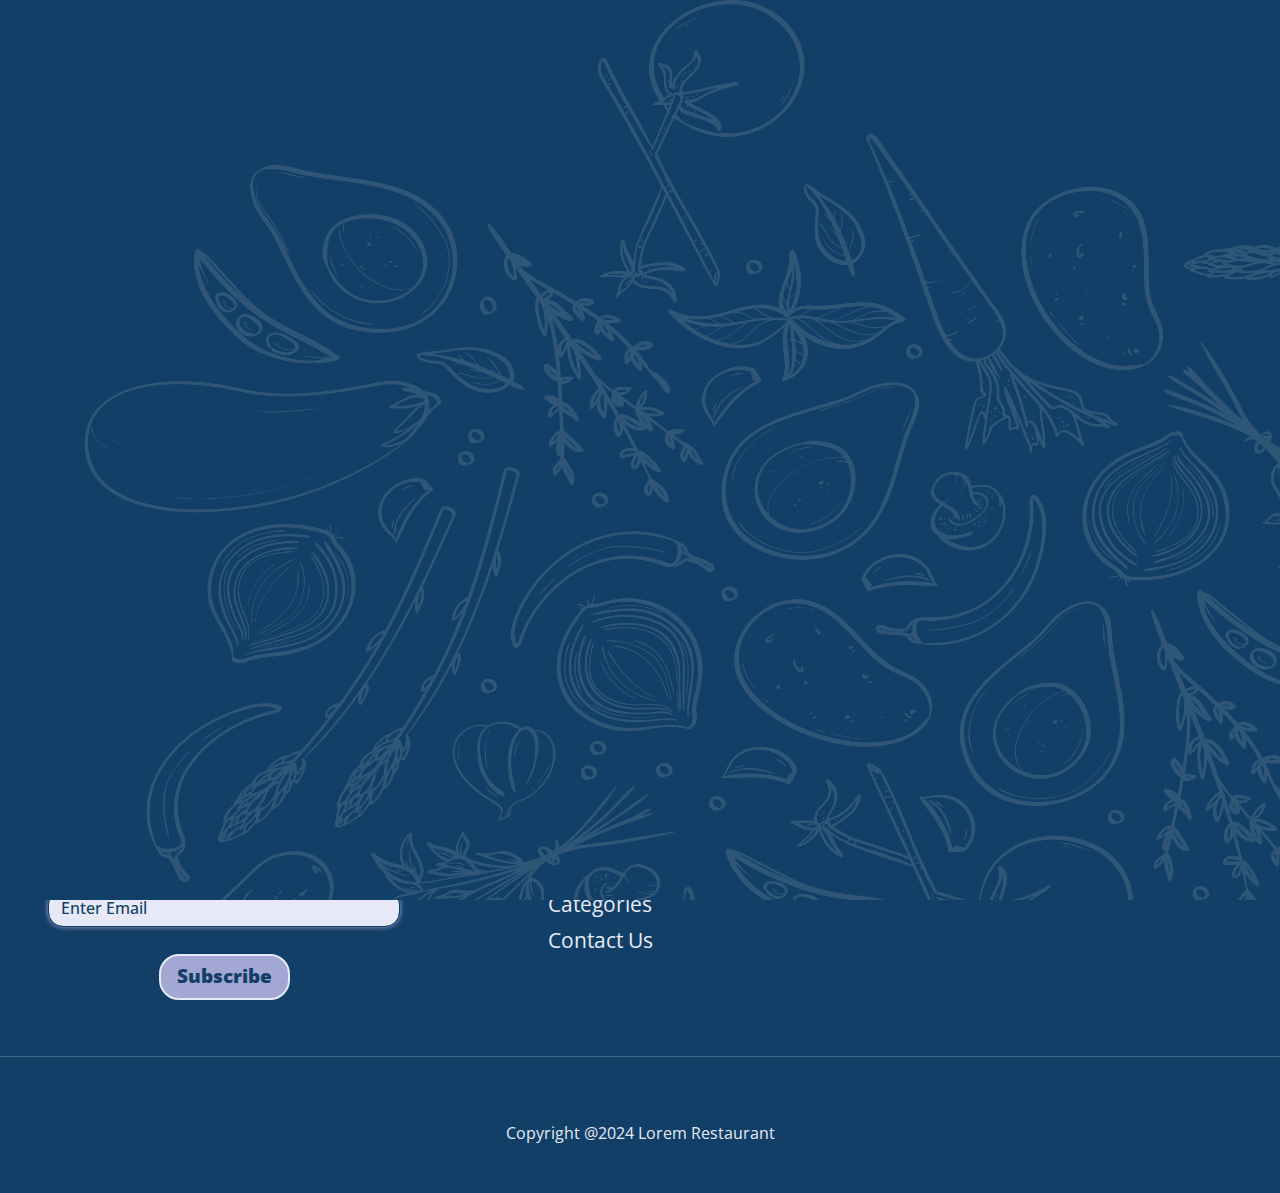
<file: menu-all-Products.html>
<!DOCTYPE html>
<html lang="en">
  <head>
    <meta charset="UTF-8" />
    <meta name="viewport" content="width=device-width, initial-scale=1.0" />
    <link rel="icon" href="assets/img/restaurant_logo.png" type="image/x-icon">
    <title>Product Details</title>
    <link rel="stylesheet" href="./assets/css/bootstrap.min.css" />
    <link rel="stylesheet" href="./assets/css/bootstrap-icons.min.css" />
    <link rel="stylesheet" href="./assets/css/styles.css" />
    <style>
      .img-large {
        width: 100%; /* Adjusts to full width of the column */
        max-width: 400px; /* Maximum width for larger screens */
        height: auto; /* Maintains aspect ratio */
      }
    
      @media (max-width: 768px) {
        .img-large {
          max-width: 100%; /* Full width on smaller screens */
        }
      }
    </style>
    
  </head>
  <body id="go-top" class="homepage-body OpenSans-font">
    <div class="fullscreen-overlay" id="opening-animation">
      <svg id="logo" viewBox="0 0 500 100">
        <!-- L -->
        <path d="M10,10 L10,90 L50,90" />
        <!-- O -->
        <path d="M70,50 C70,25 90,10 110,10 C130,10 150,25 150,50 C150,75 130,90 110,90 C90,90 70,75 70,50 Z" />
        <!-- R -->
        <path d="M170,10 L170,90 M170,10 C195,10 220,25 220,45 C220,65 195,80 170,80 M220,80 L240,90" />
        <!-- E -->
        <path d="M260,10 L260,90 L300,90 M260,50 L290,50 M260,10 L300,10" />
        <!-- M -->
        <path d="M320,90 L320,10 L350,50 L380,10 L380,90" />
        <!-- Decorative flourish -->
        <path d="M400,80 Q410,70 420,80 T440,80" />
      </svg>
    </div>
    <header>
      <nav class="navbar navbar-expand-md fixed-top Raleway-font">
        <img src="assets/img/restaurant_logo.png" alt="" class="logo" />
        <div class="toggle-nav-mob">
          <i class="bi bi-list"></i>
        </div>
        <div class="container-fluid nav-mobile">
          <div class="offset-md-5 col-md-7 col-12">
            <ul class="navbar-nav justify-content-around">
              <li class="nav-item">
                <a class="nav-link" href="index.html">HOME</a>
              </li>
              <li class="nav-item">
                <a class="nav-link" href="about.html">ABOUT</a>
              </li>
              <li class="nav-item">
                <div class="dropdown">
                  <a class="dropdown-toggle nav-link" data-bs-toggle="dropdown">
                    MENU <span class="bi-caret-down-fill"></span>
                  </a>
                  <ul class="dropdown-menu justify-content-center">
                    <li>
                      <a class="dropdown-item" href="menu-products.html">All Products</a>
                    </li>
                    <li>
                      <a class="dropdown-item" href="menu-categories.html">Categories</a>
                    </li>
                  </ul>
                </div>
              </li>
              <li class="nav-item">
                <a class="nav-link" href="contact.html">CONTACT</a>
              </li>
            </ul>
          </div>
          <button id="theme-toggle" class="d-block"></button>
        </div>
      </nav>
    </header>

    <section class="product-details">
      <div class="container">
        <h2 class="mt-5">More Informations</h2>

        
<div class="row mb-4 align-items-center">
  <div class="col-md-6">
    <img src="assets/img/Koshari.png" alt="Koshari" class="img-fluid img-large" />
  </div>
  <div class="col-md-6">
    <h3>Koshari</h3>
    <p><strong>Type:</strong> Vegetarian</p>
    <p><strong>Servings:</strong> 1</p>
    <p><strong>Price:</strong> 50 EGP</p>
    <p>A classic Egyptian dish made with rice, lentils, and pasta, topped with a spicy tomato sauce and crispy onions.</p>
    <p><strong>Ingredients:</strong> Rice, lentils, macaroni, tomato sauce, garlic, onions, and spices.</p>
    <a href="menu-products.html#koshari" class="btn btn-primary" id="button4">Back to Menu</a>
  </div>
</div>
      </div>
      <footer>
        <div class="container-fluid">
          <div class="row p-3 p-xl-4">
            <div class="social-links">
              <i class="bi bi-facebook"></i>
              <i class="bi bi-instagram"></i>
              <i class="bi bi-linkedin"></i>
              <i class="bi bi-twitter-x"></i>
              <i class="bi bi-youtube"></i>
            </div>
          </div>
          <div class="row px-3">
            <div class="col-12 col-lg-6 col-xl-4">
              <h3 class="Raleway-font">Subscribe to our Newsletter</h3>
              <form class="footer-form">
                <div class="row">
                  <div class="col-6 footer_first py-2">
                    <input
                      type="text"
                      class="form-control"
                      placeholder="Enter First Name"
                      name="first-name"
                      autocomplete="off"
                    />
                  </div>
                  <div class="col-6 footer_last py-2">
                    <input
                      type="text"
                      class="form-control"
                      placeholder="Enter Last Name"
                      name="last-name"
                      autocomplete="off"
                    />
                  </div>
                  <div class="col-12 footer_email my-3 py-2">
                    <input
                      type="text"
                      class="form-control"
                      placeholder="Enter Email"
                      name="email"
                      autocomplete="off"
                    />
                  </div>
                  <div class="col-12 d-flex justify-content-center align-items-center">
                    <button role="button" class="news_btn">Subscribe</button>
                  </div>
                </div>
              </form>
            </div>
            <div class="offset-2 col-4 offset-lg-1 col-lg-2 offset-xl-1 col-xl-3 footer-sec">
              <h3 class="Raleway-font pb-3">Links</h3>
              <ul>
                <li><a href="index.html">Home</a></li>
                <li><a href="about.html">About</a></li>
                <li><a href="menu-products.html">Menu</a></li>
                <li><a href="menu-categories.html">Categories</a></li>
                <li><a href="contact.html">Contact Us</a></li>
              </ul>
            </div>
            <div class="offset-2 col-4 offset-lg-1 col-lg-2 offset-xl-1 col-xl-3 footer-sec">
              <h3 class="Raleway-font pb-3">Company</h3>
              <ul>
                <li><a href="">Terms of Service</a></li>
                <li><a href="">Privacy Policy</a></li>
                <li><a href="">FAQ</a></li>
              </ul>
            </div>
          </div>
        </div>
        <hr />
        <div class="container-fluid text-center py-3 py-lg-5">Copyright @2024 Lorem Restaurant</div>
      </footer>


  

    <script src="assets/js/bootstrap.bundle.min.js"></script>
    <script src="assets/js/script.js"></script>
    
    <script>
       /* Opening Animation */
       document.addEventListener('DOMContentLoaded', (event) => {
        const paths = document.querySelectorAll('#logo path');
        const overlay = document.getElementById('opening-animation');
        
        paths.forEach((path, index) => {
          const length = path.getTotalLength();
          path.style.strokeDasharray = length;
          path.style.strokeDashoffset = length;
          
          path.style.animation = `drawPath 2s ease forwards ${index * 0.3}s`;
        });

        // Hide overlay after animation
        setTimeout(() => {
          overlay.style.opacity = '0';
          overlay.style.transition = 'opacity 1s ease';
          setTimeout(() => {
            overlay.style.display = 'none';
          }, 1000);
        }, 3500); // Adjusted timing for "Lorem"
      }); 
    </script>
  </body>
</html>
</file>
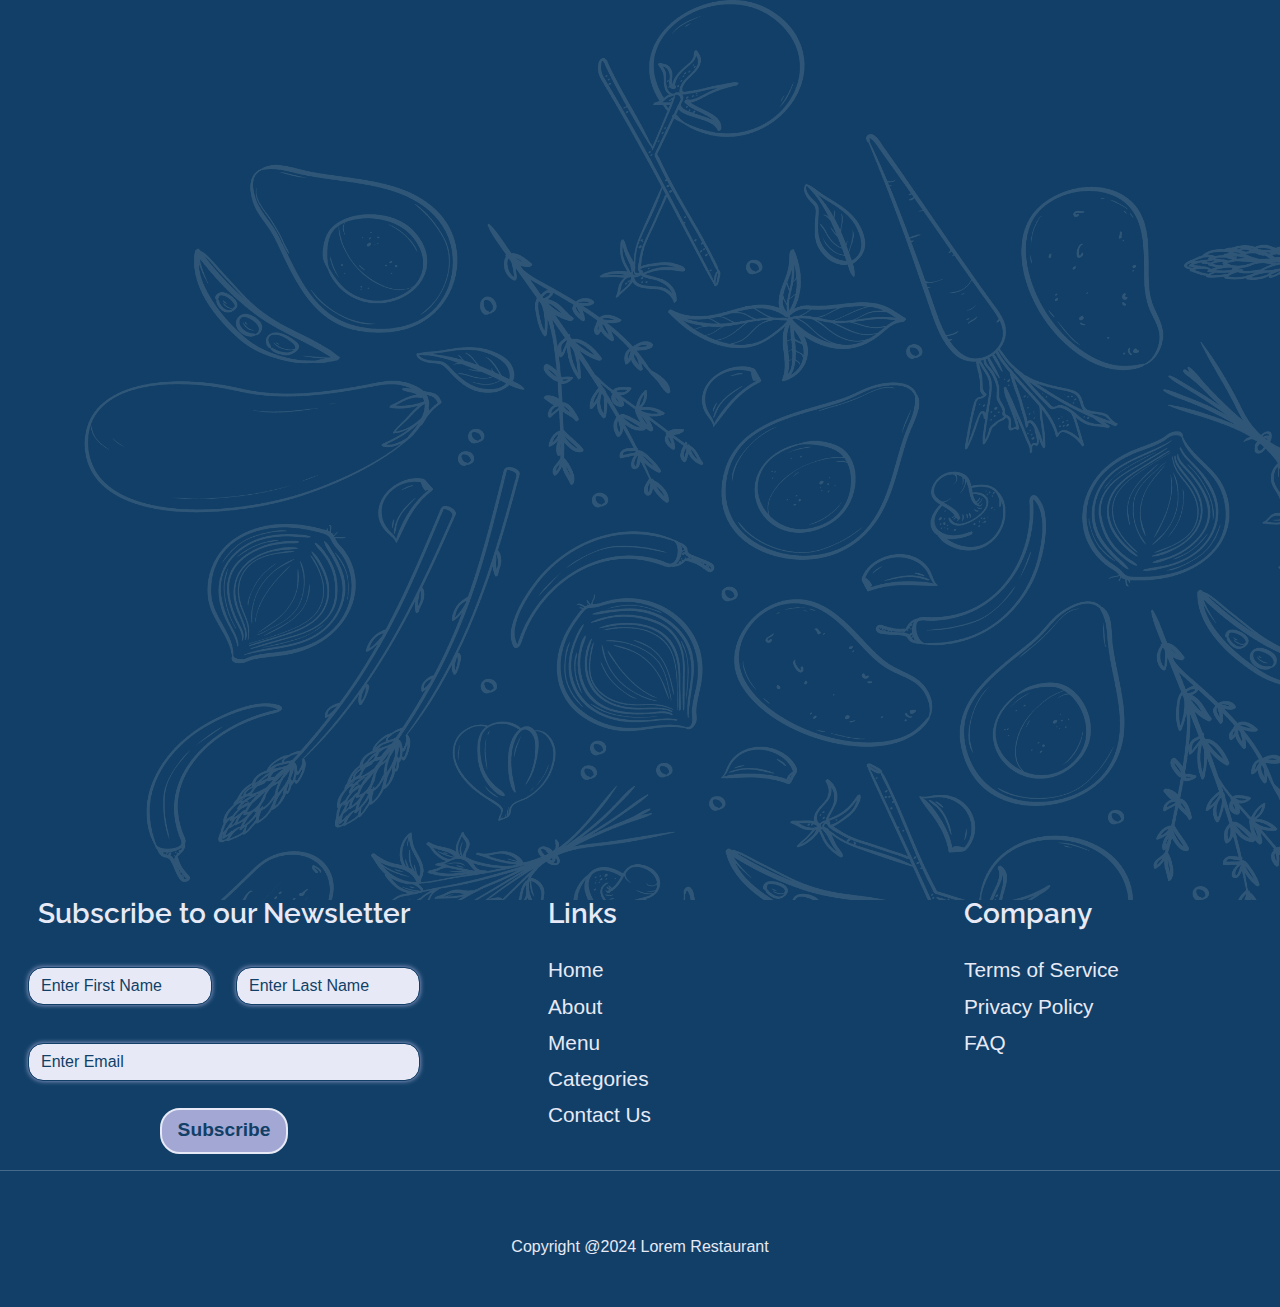
<file: menu-categories.html>
<!DOCTYPE html>
<html lang="en">
  <head>
    <meta charset="UTF-8" />
    <meta name="viewport" content="width=device-width, initial-scale=1.0" />
    <meta name="description" content="Browse our menu categories to discover a variety of appetizers, main courses, desserts, and beverages tailored to your taste.">
    <link rel="icon" href="assets/img/restaurant_logo.png" type="image/x-icon">
    <title>Categories</title>
    <link rel="stylesheet" href="./assets/css/bootstrap.min.css" />
    <link rel="stylesheet" href="./assets/css/bootstrap-icons.min.css" />
    <link rel="stylesheet" href="./assets/css/styles.css" />
    <style>
      :root {
        --first_color: #e7eaf6;
        --second_color: #a2a8d3;
        --third_color: #38598b;
        --fourth_color: #113f67;
      }
  
      body {
        background-image: url("./assets/img/menu-bg.png");
        background-size: cover;
        font-family: Arial, sans-serif;
        background-color: var(--first_color);
        color: var(--fourth_color);
        margin: 0;
        padding: 0;
      }
  
      .gallery {
        display: flex;
        flex-wrap: wrap;
        justify-content: center;
        gap: 20px;
        padding: 40px;
      }
  
      .category {
        position: relative;
        width: 250px;
        height: 250px;
        overflow: hidden;
        border-radius: 10px;
        box-shadow: 0 4px 10px rgba(0, 0, 0, 0.1);
        transition: transform 0.3s ease;
        text-align: center;
      }
  
      .category:hover {
        transform: scale(1.05);
      }
  
      .category img {
        width: 100%;
        height: 100%;
        object-fit: cover;
        border-radius: 10px;
      }
  
      .category h3 {
        margin-top: 15px;
        font-size: 1.8rem;
        color: var(--fourth_color);
        text-shadow: 2px 2px 7px var(--fourth_color);
      }
  
      .overlay {
        position: absolute;
        top: 0;
        left: 0;
        width: 100%;
        height: 100%;
        background: rgba(17, 63, 103, 0.6);
        display: flex;
        flex-direction: column;
        justify-content: flex-end;
        align-items: center;
        padding-bottom: 20px;
        opacity: 0;
        transition: opacity 0.3s ease;
      }
  
      .category:hover .overlay {
        opacity: 1;
      }
  
      .overlay h3 {
        color: var(--first_color);
        margin: 0;
        padding-bottom: 10px;
      }
  
      .learn-more {
        color: var(--first_color);
        background-color: var(--third_color);
        padding: 10px 20px;
        border-radius: 5px;
        text-decoration: none;
        font-size: 1.1em;
        transition: background-color 0.3s ease;
      }
  
      .learn-more:hover {
        background-color: var(--fourth_color);
      }
      footer {
        left: 0;
      }
    </style>
  </head>
  <body id="go-top">
    <div class="fullscreen-overlay" id="opening-animation">
      <svg id="logo" viewBox="0 0 500 100">
        <!-- L -->
        <path d="M10,10 L10,90 L50,90" />
        <!-- O -->
        <path d="M70,50 C70,25 90,10 110,10 C130,10 150,25 150,50 C150,75 130,90 110,90 C90,90 70,75 70,50 Z" />
        <!-- R -->
        <path d="M170,10 L170,90 M170,10 C195,10 220,25 220,45 C220,65 195,80 170,80 M220,80 L240,90" />
        <!-- E -->
        <path d="M260,10 L260,90 L300,90 M260,50 L290,50 M260,10 L300,10" />
        <!-- M -->
        <path d="M320,90 L320,10 L350,50 L380,10 L380,90" />
        <!-- Decorative flourish -->
        <path d="M400,80 Q410,70 420,80 T440,80" />
      </svg>
    </div>
    <header>
      <nav class="navbar navbar-expand-md fixed-top Raleway-font">
        <img src="assets/img/restaurant_logo.png" alt="" class="logo" />
        <div class="toggle-nav-mob">
          <i class="bi bi-list"></i>
        </div>
        <div class="container-fluid nav-mobile">
          <div class="offset-md-5 col-md-7 col-12">
            <ul class="navbar-nav justify-content-around">
              <li class="nav-item">
                <a class="nav-link" href="index.html">HOME</a>
              </li>
              <li class="nav-item">
                <a class="nav-link" href="about.html">ABOUT</a>
              </li>
              <li class="nav-item">
                <div class="dropdown">
                  <a class="dropdown-toggle nav-link" data-bs-toggle="dropdown">
                    MENU <span class="bi-caret-down-fill"></span>
                  </a>
                  <ul class="dropdown-menu justify-content-center">
                    <li>
                      <a class="dropdown-item" href="menu-products.html">All Products</a>
                    </li>
                    <li>
                      <a class="dropdown-item" href="#go-top">Categories</a>
                    </li>
                  </ul>
                </div>
              </li>
              <li class="nav-item">
                <a class="nav-link" href="contact.html">CONTACT</a>
              </li>
            </ul>
          </div>
          <button id="theme-toggle" class="d-block"></button>
        </div>
      </nav>
    </header>
    <br>
    <br>
    <br>
    <br>
    <br>
    <h2 style="text-align: center;font-size: 2.5rem;font-weight: 400;margin-bottom: 40px;text-transform: uppercase;">ALL Categories</h2>
    <div class="gallery">
      <div class="category" id="breakfast">
        <img src="assets/img/Breakfast.jpg" alt="Breakfast">
        <div class="overlay">
          <h3>Breakfast</h3>
          <a href="menu-products.html#breakfast" class="learn-more">Learn More</a>
        </div>
      </div>
  
      <div class="category" id="lunch">
        <img src="assets\img\lunch.jpeg" alt="Lunch">
        <div class="overlay">
          <h3>Lunch</h3>
          <a href="menu-products.html#lunch" class="learn-more">Learn More</a>
        </div>
      </div>
  
      <div class="category" id="dinner">
        <img src="assets\img\dinner.jpg" alt="Dinner">
        <div class="overlay">
          <h3>Dinner</h3>
          <a href="menu-products.html#dinner" class="learn-more">Learn More</a>
        </div>
      </div>
  
      <div class="category" id="dessert">
        <img src="assets\img\dessert.jpg" alt="Dessert">
        <div class="overlay">
          <h3>Dessert</h3>
          <a href="menu-products.html#dessert" class="learn-more">Learn More</a>
        </div> 
      </div>
  
      <div class="category" id="meals">
        <img src="assets\img\meals.jpg" alt="Meals">
        <div class="overlay">
          <h3>Meals</h3>
          <a href="menu-products.html" class="learn-more">Learn More</a>
        </div>
      </div>
  
      <div class="category" id="offers">
        <img src="assets\img\offers.jpg" alt="Offers">
        <div class="overlay">
          <h3>Offers</h3>
          <a href="" class="learn-more">Learn More</a>
        </div>
      </div>
    </div>
    <footer>
      <div class="container-fluid">
        <div class="row p-3 p-xl-4">
          <div class="social-links">
            <i class="bi bi-facebook"></i>
            <i class="bi bi-instagram"></i>
            <i class="bi bi-linkedin"></i>
            <i class="bi bi-twitter-x"></i>
            <i class="bi bi-youtube"></i>
          </div>
        </div>
        <div class="row px-3">
          <div class="col-12 col-lg-6 col-xl-4">
            <h3 class="Raleway-font">Subscribe to our Newsletter</h3>
            <form class="footer-form">
              <div class="row">
                <div class="col-6 footer_first py-2">
                  <input
                    type="text"
                    class="form-control"
                    placeholder="Enter First Name"
                    name="first-name"
                    autocomplete="off"
                  />
                </div>
                <div class="col-6 footer_last py-2">
                  <input
                    type="text"
                    class="form-control"
                    placeholder="Enter Last Name"
                    name="last-name"
                    autocomplete="off"
                  />
                </div>
                <div class="col-12 footer_email my-3 py-2">
                  <input
                    type="text"
                    class="form-control"
                    placeholder="Enter Email"
                    name="email"
                    autocomplete="off"
                  />
                </div>
                <div class="col-12 d-flex justify-content-center align-items-center">
                  <button role="button" class="news_btn">Subscribe</button>
                </div>
              </div>
            </form>
          </div>
          <div class="offset-2 col-4 offset-lg-1 col-lg-2 offset-xl-1 col-xl-3 footer-sec">
            <h3 class="Raleway-font pb-3">Links</h3>
            <ul>
              <li><a href="index.html">Home</a></li>
              <li><a href="about.html">About</a></li>
              <li><a href="menu-products.html">Menu</a></li>
              <li><a href="#go-top">Categories</a></li>
              <li><a href="contact.html">Contact Us</a></li>
            </ul>
          </div>
          <div class="offset-2 col-4 offset-lg-1 col-lg-2 offset-xl-1 col-xl-3 footer-sec">
            <h3 class="Raleway-font pb-3">Company</h3>
            <ul>
              <li><a href="">Terms of Service</a></li>
              <li><a href="">Privacy Policy</a></li>
              <li><a href="">FAQ</a></li>
            </ul>
          </div>
        </div>
      </div>
      <hr />
      <div class="container-fluid text-center py-3 py-lg-5">Copyright @2024 Lorem Restaurant</div>
    </footer>
    
    <script src="assets/js/bootstrap.bundle.min.js"></script>
    <script src="assets/js/script.js"></script>


    <script>
       /* Opening Animation */
       document.addEventListener('DOMContentLoaded', (event) => {
        const paths = document.querySelectorAll('#logo path');
        const overlay = document.getElementById('opening-animation');
        
        paths.forEach((path, index) => {
          const length = path.getTotalLength();
          path.style.strokeDasharray = length;
          path.style.strokeDashoffset = length;
          
          path.style.animation = `drawPath 2s ease forwards ${index * 0.3}s`;
        });

        // Hide overlay after animation
        setTimeout(() => {
          overlay.style.opacity = '0';
          overlay.style.transition = 'opacity 1s ease';
          setTimeout(() => {
            overlay.style.display = 'none';
          }, 1000);
        }, 3500); // Adjusted timing for "Lorem"
      }); 
    </script>


  </body>
</html>
</file>
<file: assets/css/styles.css>
:root {
  --first_color: #e7eaf6;
  --second_color: #a2a8d3;
  --third_color: #38598b;
  --fourth_color: #113f67;
}
@font-face {
  font-family: 'OpenSansVariable';
  src: url('../fonts/OpenSans-VariableFont_wdth\,wght.ttf') format('truetype');
  font-weight: 300 800;
  font-stretch: 75% 100%;
}
@font-face {
  font-family: 'OswaldVariable';
  src: url('../fonts/Oswald-VariableFont_wght.ttf') format('truetype');
  font-weight: 200 700;
}
@font-face {
  font-family: 'RalewayVariable';
  src: url('../fonts/Raleway-VariableFont_wght.ttf') format('truetype');
  font-weight: 100 900;
}
.Raleway-font {
  font-family: 'RalewayVariable';
}
.Oswald-font {
  font-family: 'OswaldVariable';
}
.OpenSans-font {
  font-family: 'OpenSansVariable';
}
.homepage-body {
  width: 100vw !important;
  overflow-x: hidden !important;
  margin: 0;
  background-color: var(--first_color);
  color: var(--fourth_color);
  padding-top: 150px;
  padding-left: 10vw;
  padding-right: 10vw;
  background-image: url(../img/menu-bg.png);
  background-size: 100%;
}
.logo {
  position: fixed;
  display: inline-block;
  margin-left: 15.833%;
  width: 120px;
}
.dropdown:hover {
  cursor: pointer;
}
.navbar {
  font-weight: 500;
  box-shadow: 0px 0px 5px var(--third_color);
  height: 105px;
  transition: height 0.7s;
  padding-top: 8px;
  padding-bottom: 8px;
  border-bottom: 0px solid var(--fourth_color);
  backdrop-filter: blur(0px);
}
.navbar-shrink {
  height: 95px;
  padding-top: 0px;
  padding-bottom: 0px;
  backdrop-filter: blur(6px);
  border-bottom: 2px solid var(--fourth_color);
}
.nav-item {
  position: relative;
}
.nav-link {
  position: relative;
  width: fit-content;
  letter-spacing: 0;
  transition: all 0.8s;
  font-weight: bolder;
  color: var(--fourth_color);
  text-shadow: 0px 0px 3px var(--first_color), 0px 0px 2px var(--first_color),
    0px 0px 4px var(--first_color);
}
.nav-link:hover,
.nav-link:active,
.active-link {
  letter-spacing: 4px;
  color: var(--fourth_color);
  text-shadow: 0px 0px 3px var(--first_color), 0px 0px 2px var(--first_color),
    0px 0px 4px var(--first_color);
}

.nav-link:after,
.nav-link:before,
.active-link {
  border: 1px solid transparent;
  content: '';
  display: block;
  bottom: 0px;
  margin: 0 auto;
  width: 0;
  transition: 0.8s;
}

.nav-link:hover:after,
.nav-link:hover:before {
  border-color: var(--third_color);
  transition: width 0.5s;
  width: 70%;
}

.dropdown-item {
  font-weight: bolder;
  color: var(--fourth_color);
}
.toggle-nav-mob {
  display: none;
}
.shrink-nav {
  padding-top: 0;
  padding-bottom: 0;
}
.nav-mobile {
  transition: 0s;
}
@media screen and (max-width: 767px) {
  .homepage-body {
    padding-top: 100px;
  }
  .main-section-header {
    padding: 0px !important;
  }
  .nav-item {
    position: relative;
    display: flex;
    justify-content: center;
    font-size: x-large;
  }
  .navbar {
    padding: 0;
    height: 80px;
    box-shadow: 0px 0px 0px var(--third_color);
  }
  .logo {
    display: none;
  }
  .dropdown {
    display: flex;
    justify-content: center;
    flex-direction: column;
  }
  .dropdown > a {
    margin: auto;
  }
  .dropdown-menu {
    background-color: transparent !important;
    border: 0px solid black !important;
    width: 100%;
    text-align: center;
    font-size: large;
  }
  .dropdown-item {
    margin: 0.5vh auto;
  }
  .dropdown-item:hover {
    background-color: transparent;
  }
  .nav-mobile {
    position: fixed;
    height: 100vh;
    width: 100vw;
    top: -100vh;
    transition: top 0s;
    padding: 5vh 0px;
    align-items: normal !important;
    background-image: url(../../assets/img/menu-bg.png);
    background-size: 100% 100%;
    opacity: 1;
    background-color: var(--second_color);
  }
  .nav-item {
    margin: 3vh auto;
  }
  .bi-list {
    font-weight: 900;
    font-size: xx-large;
    color: var(--fourth_color);
    position: relative;
    top: -6px;
    left: 2.5px;
  }
  .bi-x-lg {
    font-weight: 900;
    font-size: xx-large;
    color: var(--fourth_color);
    position: relative;
    top: -6px;
    left: 2.5px;
  }
  .toggle-nav-mob:hover .bi-list,
  .toggle-nav-mob:hover .bi-x-lg {
    color: var(--first_color);
  }

  .toggle-nav-mob {
    border: 2px solid var(--fourth_color);
    border-radius: 7px;
    height: 40px;
    width: 40px;
    display: block;
    position: absolute;
    right: 20px;
    z-index: 2500;
    cursor: pointer;
  }
  .toggle-nav-mob:hover {
    border: 1px solid var(--fourth_color);
    background-color: var(--third_color);
  }
  .animateDown {
    animation: down 1s forwards;
  }
  .animateUp {
    animation: up 1s forwards;
  }
  @keyframes down {
    0% {
      top: -100vh;
    }
    100% {
      top: 0vh;
    }
  }
  @keyframes up {
    0% {
      top: 0vh;
    }
    100% {
      top: -100vh;
    }
  }
}

#scene {
  left: 0px;
  top: 0px;
  min-height: 100vh;
  width: 100vw;
  position: absolute;
  z-index: -100;
}
.parallax-img-1 > img {
  position: absolute;
  right: 20px;
  top: 110px;
  width: 30vw;
  max-width: 300px;
  filter: blur(1.5px);
}
.parallax-img-2 {
  position: relative;
  bottom: -1vh;
}
.parallax-img-2 > img {
  position: absolute;
  left: -1vw;
  bottom: 0;
  width: 35vw;
  max-width: 500px;
  filter: blur(1.5px);
}

.banner-img-wp {
  z-index: 5;
  padding: 45px 0px;
  padding-left: 3rem;
}

.banner-img {
  width: 100%;
  background-size: cover;
  background-position: center;
  animation: biani 4.5s linear infinite alternate;
  box-shadow: 0px 0px 15px var(--fourth_color);
}

@keyframes biani {
  0% {
    border-radius: 48% 52% 57% 43% / 34% 44% 56% 66%;
  }
  25% {
    border-radius: 62% 38% 64% 36% / 34% 55% 45% 66%;
  }
  50% {
    border-radius: 43% 57% 51% 49% / 33% 42% 58% 67%;
  }
  100% {
    border-radius: 40% 60% 43% 57% / 52% 32% 68% 48%;
  }
}
@media screen and (max-width: 991px) {
  .banner-img-wp {
    padding-left: 0rem;
  }
}
.main-section-header {
  padding: 6rem 5rem 1rem;
  font-size: 3rem;
  font-weight: 700;
  text-shadow: 0px 0px 2px var(--third_color);
}
.main-section-desc {
  font-size: 1.5rem;
  text-shadow: 0px 0px 3px var(--first_color);
  font-weight: 500;
  text-align: center;
}
.dropdown-menu {
  background-color: var(--first_color);
  border: 1px solid var(--fourth_color);
}
.dropdown-item:hover {
  background-color: var(--fourth_color);
  color: var(--first_color);
}
#theme-toggle {
  position: absolute;
  width: 25px;
  height: 20px;
  border: 5px solid var(--third_color);
  border-radius: 10px;
  right: 1vw;
}
@media screen and (max-width: 767px) {
  #theme-toggle {
    position: absolute;
    left: 10vw;
    top: 10vw;
  }
}
.check-menu {
  padding: 5px 15px;
  background-color: var(--third_color);
  border-radius: 20px;
  border: 1px solid var(--fourth_color);
  box-shadow: 0px 0px 3px var(--second_color);
  font-size: 1.5rem;
  font-weight: 700;
  transition: 0.5s;
}
.check-menu:hover {
  background-color: var(--second_color);
  box-shadow: 0px 0px 10px var(--fourth_color);
}
.check-menu a {
  text-decoration: none;
  color: var(--first_color);
}
.check-menu:hover a {
  color: var(--fourth_color);
}
.home-row {
  position: relative;
  min-height: 100vh;
}
.home-row::after {
  content: '';
  display: block;
  position: absolute;
  box-shadow: 0px 0px 5px var(--first_color);
  border-radius: 50%;
  width: 50vw;
  height: 5px;
  background-color: var(--fourth_color);
  left: 50%;
  bottom: 0px;
  transform: translateX(-50%);
}
/* Testimonials Styling */
.testimonial-container {
  min-height: 500px;
  display: flex;
  justify-content: center;
  align-items: center;
  transition: 1s;
}
.testimonial-card {
  position: relative;
  box-shadow: var(--second_color) 0px 5px 15px;
  width: 90%;
  height: 70%;
  background-image: linear-gradient(var(--first_color), var(--fourth_color) 200%);
  border-radius: 35px;
  transition: 0.4s;
}
.testimonial-card:hover {
  transform: scale(1.05);
  box-shadow: 0px 0px 20px var(--fourth_color);
}
.testimonial-up {
  width: 100%;
  display: flex;
  justify-content: space-between;
  height: 35%;
}
.testimonial-up div:first-child {
  width: 50%;
}
.testimonial-up div img {
  width: 150px;
  height: 150px;
  border-radius: 50%;
  object-fit: cover;
  position: relative;
  left: 5%;
  top: -40%;
  border: 1px solid var(--fourth_color);
}
.testimonial-up div:nth-child(2) {
  font-size: 1.5rem;
  display: flex;
  flex-wrap: nowrap;
  width: 40%;
  justify-content: center;
}
.testimonial-paragraph {
  height: 65%;
  padding: 1rem 2rem;
}
.testimonial-paragraph h3 {
  margin: 0px 0px 15px;
  font-family: 'OswaldVariable';
  letter-spacing: 1px;
}
.testimonial-paragraph p {
  font-size: large;
  font-weight: 500;
  text-shadow: 0px 0px 2px var(--first_color);
}
@media screen and (max-width: 600px) {
  .testimonial-card {
    width: 100%;
    height: 80%;
  }
  .testimonial-paragraph {
    height: 65%;
    padding: 0.1rem 1rem;
  }
  .testimonial-paragraph h3 {
    margin: 0px 0px 10px;
  }
  .testimonial-container {
    min-height: 350px;
    height: 400px;
  }
  .homepage-body {
    padding-top: 50px;
  }
  .main-section-desc {
    font-size: 1.4rem;
  }
  .main-section-header {
    margin-bottom: 2rem;
  }
}

/* menu */

.dish-box {
  border-radius: 30px;
  background: var(--first_color);
  box-shadow: 0px 0px 15px var(--fourth_color);
  display: flow-root;
  padding: 0 30px 40px;
  padding-top: 0;
  margin: 130px 0 30px;
  transition: 0.8s cubic-bezier(0.22, 0.78, 0.45, 1.02);
}

.type-title {
  margin-top: 60px;
  color: var(--fourth_color);
  font-family: 'RalewayVariable';
}

.dish-box:hover {
  transform: scale(1.03);
}

.dish-img {
  margin-top: -130px;
  margin-bottom: 30px;
  width: 100%;
  height: 300px;
}

.dish-rating {
  font-size: 20px;
  margin-bottom: 15px;
  text-align: center;
}

.dish-title {
  padding: 0 30px;
  text-transform: capitalize;
  margin-bottom: 5px;
  font-family: 'Playfair Display', serif;
  font-weight: bold;
  color: var(--fourth_color);
  transition: 0.3s;
  min-height: 76px;
  display: -webkit-box;
  -webkit-line-clamp: 2;
  -webkit-box-orient: vertical;
  overflow: hidden;
  font-weight: 900;
  text-align: center;
}

.dish-info {
  border-bottom: 2px solid rgb(204 204 204 / 30%);
  padding-bottom: 20px;
}

.dish-info ul {
  display: flex;
  justify-content: space-between;
  text-align: left;
}
.dish-info ul li {
  display: inline-block;
  flex: 1;
}
.dish-info ul li:last-child {
  text-align: right;
  border-left: 2px solid rgb(204 204 204 / 30%);
}

.dish-info ul li p {
  font-size: 18px;
  text-transform: capitalize;
  margin-bottom: 2px;
  font-weight: 300;
}

.dish-info {
  border-bottom: 2px solid rgb(204 204 204 / 30%);
  margin: 30px 0 30px;
  padding-bottom: 30px;
}
.dist-bottom-row {
  padding: 0 30px;
  color: var(--fourth_color);
}

.dist-bottom-row {
  padding-top: 20px;
  color: var(--fourth_color);
  text-align: center;
}

.btn {
  width: auto;
  height: 40px;
  border: none;
  border-radius: 10px;
  color: #ffffff;
  transition: 0.3s;
  background: var(--third_color);
  box-shadow: inset 4px 4px 8px var(--third_color), inset -4px -4px 8px var(--first_color);
}

.btn:hover {
  background: linear-gradient(145deg, #e3a92b, #ffc933);
}

/* about style    */

.script-font {
  font-family: 'Dancing Script', cursive;
}

.about-body {
  margin: 0;
  background-color: var(--first_color);
  color: var(--fourth_color);
  padding-top: 150px;
  padding-left: 10vw;
  padding-right: 10vw;
  background-image: url(../img/menu-bg.png);
  overflow-x: hidden !important;
}

.about-section {
  background-image: url('../../assets/img/about-restaurant1.jpg');
  background-size: cover;
  background-position: center;
  height: 300px;
  position: relative;
}

.about-overlay {
  background-color: rgba(0, 0, 0, 0.5);
  position: absolute;
  top: 0;
  left: 0;
  right: 0;
  bottom: 0;
  display: flex;
  align-items: center;
  justify-content: center;
}

.breadcrumb-custom {
  position: absolute;
  bottom: 20px;
  left: 20px;
}

.breadcrumb-custom .breadcrumb-item + .breadcrumb-item::before {
  content: '>';
}

.section-title {
  text-shadow: 0px 0px 2px var(--third_color);
}

.cocktail-section {
  height: 400px;
  overflow: hidden;
  text-shadow: 0px 0px 2px var(--third_color);
}

.cocktail-section img {
  object-fit: cover;
  object-position: center;
  height: 100%;
  width: 100%;
}

/* our team section */

.our-team-section {
  padding: 70px 0;
}

.team-member {
  text-align: center;
  box-shadow: var(--second_color) 0px 5px 15px;
  padding: 20px;
  background-image: linear-gradient(var(--first_color), var(--fourth_color) 200%);
  border-radius: 35px;
  width: 90%;
  height: 70%;
  transition: all 0.3s ease;
}

.team-member:hover {
  transform: translateY(-10px);
  box-shadow: 0 10px 20px rgba(0, 0, 0, 0.1);
}

.team-member img {
  width: 200px;
  height: 200px;
  object-fit: cover;
  border: 5px solid var(--first_color);
  transition: all 0.3s ease;
}

.team-member:hover img {
  border-color: var(--third_color);
}

.swiper {
  padding: 20px 0;
}
.swiper-slide {
  display: flex !important;
  justify-content: center !important;
}
.swiper-button-next,
.swiper-button-prev {
  color: var(--third_color);
}

.swiper-pagination-bullet-active {
  background-color: var(--fourth_color);
}

.social-icon {
  margin: 15px 0px 10px;
  display: flex;
  justify-content: center;
  align-items: center;
}

.social-icon ul {
  list-style: none;
  padding: 0;
  margin: 0;
  display: flex;
}

.social-icon ul li {
  display: inline-block;
  margin: 0 6px;
}

.social-icon ul li:last-child {
  margin-right: 0;
}

.social-icon ul li:first-child {
  margin-left: 0;
}

.social-icon ul li a {
  width: 50px;
  height: 50px;
  display: inline-flex;
  justify-content: center;
  align-items: center;
  border-radius: 50%;
  background: var(--first_color);
  color: var(--fourth_color);
  font-size: 19px;
}

.social-icon ul li a:hover {
  background: var(--third_color);
}

.social-icon ul li a:hover i {
  color: #ffffff !important;
}



/* Footer Styling */
footer {
  width: 100vw;
  left: -10vw;
  position: relative;
  background-color: #113f67;
  color: #e7eaf6;
  box-shadow: 0px 0px 10px var(--fourth_color);
}
footer h3 {
  font-weight: 600;
}
footer > div > .row:nth-child(2) > div:nth-child(1) > h3 {
  text-align: center;
}
.social-links {
  width: 450px;
  margin: 0px auto;
  height: fit-content;
  display: flex;
  position: relative;
  justify-content: space-evenly;
}
.social-links:after,
.social-links:before {
  content: '';
  position: absolute;
  height: 2px;
  background-color: #e7eaf6;
  width: 25vw;
  top: 50%;
}
.social-links:after {
  left: 100%;
}
.social-links:before {
  right: 100%;
}
.social-links i {
  font-size: 1.7rem;
  cursor: pointer;
}
@media screen and (max-width: 1000px) {
  .social-links:after,
  .social-links:before {
    width: 0px;
  }
}
.footer-form {
  margin-top: 2vw;
}
.footer-form input {
  background-color: #e7eaf6;
  border: 1px solid #113f67;
  border-radius: 15px;
  color: #113f67;
  font-weight: 500;
  box-shadow: 0px 0px 5px #a2a8d3;
}
.footer-form input:focus {
  background-color: #a2a8d3;
  box-shadow: 0px 0px 10px #a2a8d3;
  border: 2px solid #113f67;
}
.footer-form input:focus::placeholder {
  color: #38598b;
}
.footer-form input::placeholder {
  color: #113f67;
}
.footer_first,
.footer_last,
.footer_email {
  height: 60px;
  display: flex;
  align-items: center;
  justify-content: center;
}

.news_btn {
  border: 2px solid #e7eaf6;
  border-radius: 20px;
  color: #113f67;
  z-index: 1;
  background: #a2a8d3;
  position: relative;
  font-weight: 800;
  font-size: 1.2rem;
  padding: 0.4rem 1rem;
  transition: all 250ms;
  overflow: hidden;
 }
 .news_btn:hover {
  color: #e7eaf6;
  box-shadow: 0px 0px 4px #e7eaf6 ;
 }
 .news_btn::before {
  content: "";
  position: absolute;
  top: 0;
  left: 0;
  height: 100%;
  width: 0;
  border-radius: 20px;
  background-color: #113f67;
  z-index: -1;
  -webkit-box-shadow: 4px 8px 19px -3px rgba(0,0,0,0.27);
  box-shadow: 4px 8px 19px -3px rgba(0,0,0,0.27);
  transition: all 250ms
 }
 
 .news_btn:hover::before {
  width: 100%;
 }
 .footer-sec ul {
  list-style-type: none;
  padding-left: 0;
  font-size: 1.3rem;
 }
 .footer-sec ul li {
  margin-top: 5px;
  margin-bottom: 5px;
 }
 .footer-sec ul li a {
  text-decoration: none;
  color: #e7eaf6 ;
 }
 
/* all products */

/* Additional Styles for Better Organization */
.product-details .row {
  padding: 20px;
  border-bottom: 1px solid var(--second_color); /* Updated border color */
}

.product-details .row:last-child {
  border-bottom: none;
}

.product-details .row .col-md-6 {
  padding: 10px;
}

.product-details .row .col-md-6 img {
  max-height: 200px;
}

.product-details .row .col-md-6 h3 {
  margin-top: 0;
}

.product-details .row .col-md-6 p {
  margin-bottom: 5px;
}

.product-details .row .col-md-6 .btn-primary {
  margin-top: 10px;
  color: var(--first_color); /* Ensure button text is readable */
}






/* Opening Animation */
.fullscreen-overlay {
  position: fixed;
  top: 0;
  left: 0;
  width: 100%;
  height: 100%;
  background-image: url(../img/menu-bg.png);
  background-color: var(--first_color);
   color: var(--fourth_color);
  display: flex;
  justify-content: center;
  align-items: center;
  z-index: 9999;
 
}
#logo{
  
  width: 90%;  
  max-width: 600px;
  height: auto;


}
#logo path {
  fill: none;
   stroke: var(--fourth_color); 
 stroke-width: 1;  
   stroke-dasharray: 2000; 
  stroke-dashoffset: 1000;
 
 

}
@keyframes drawPath {
  to {
    stroke-dashoffset: 0;
  }
}
</file>
